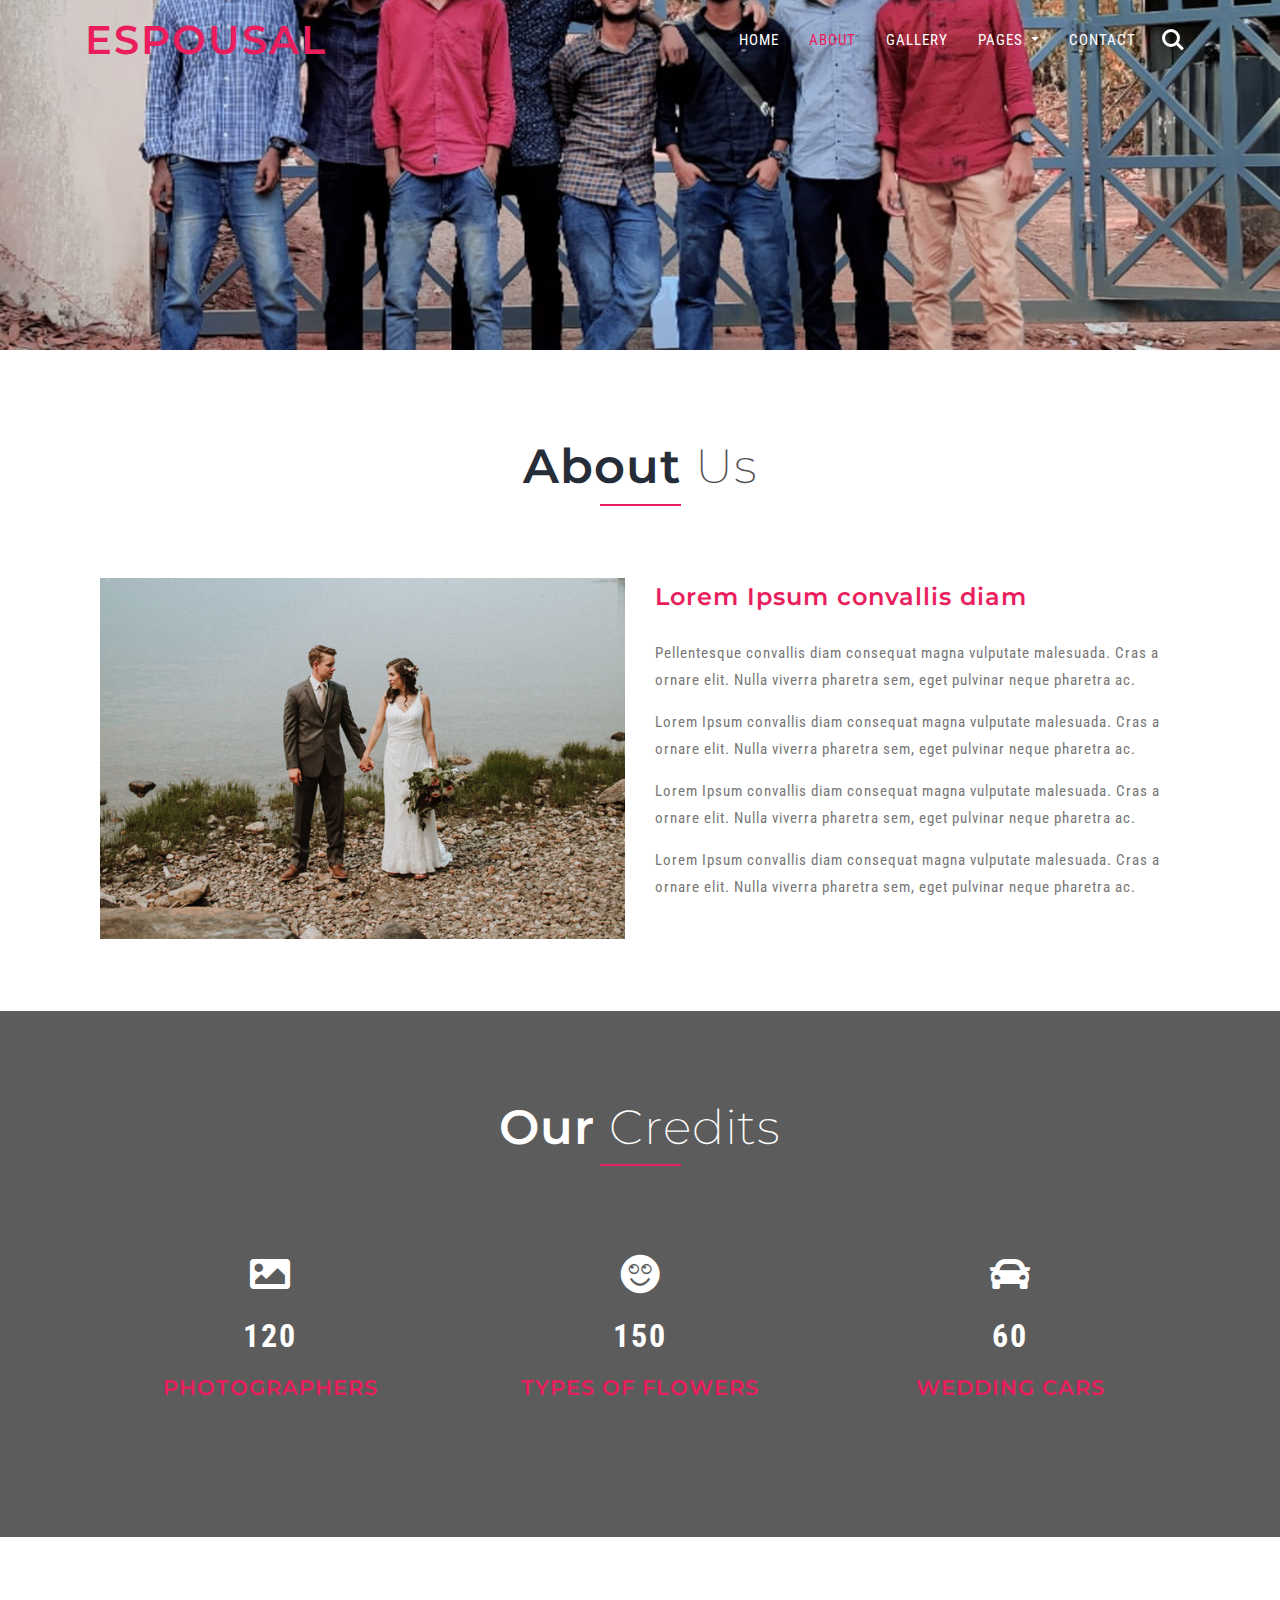
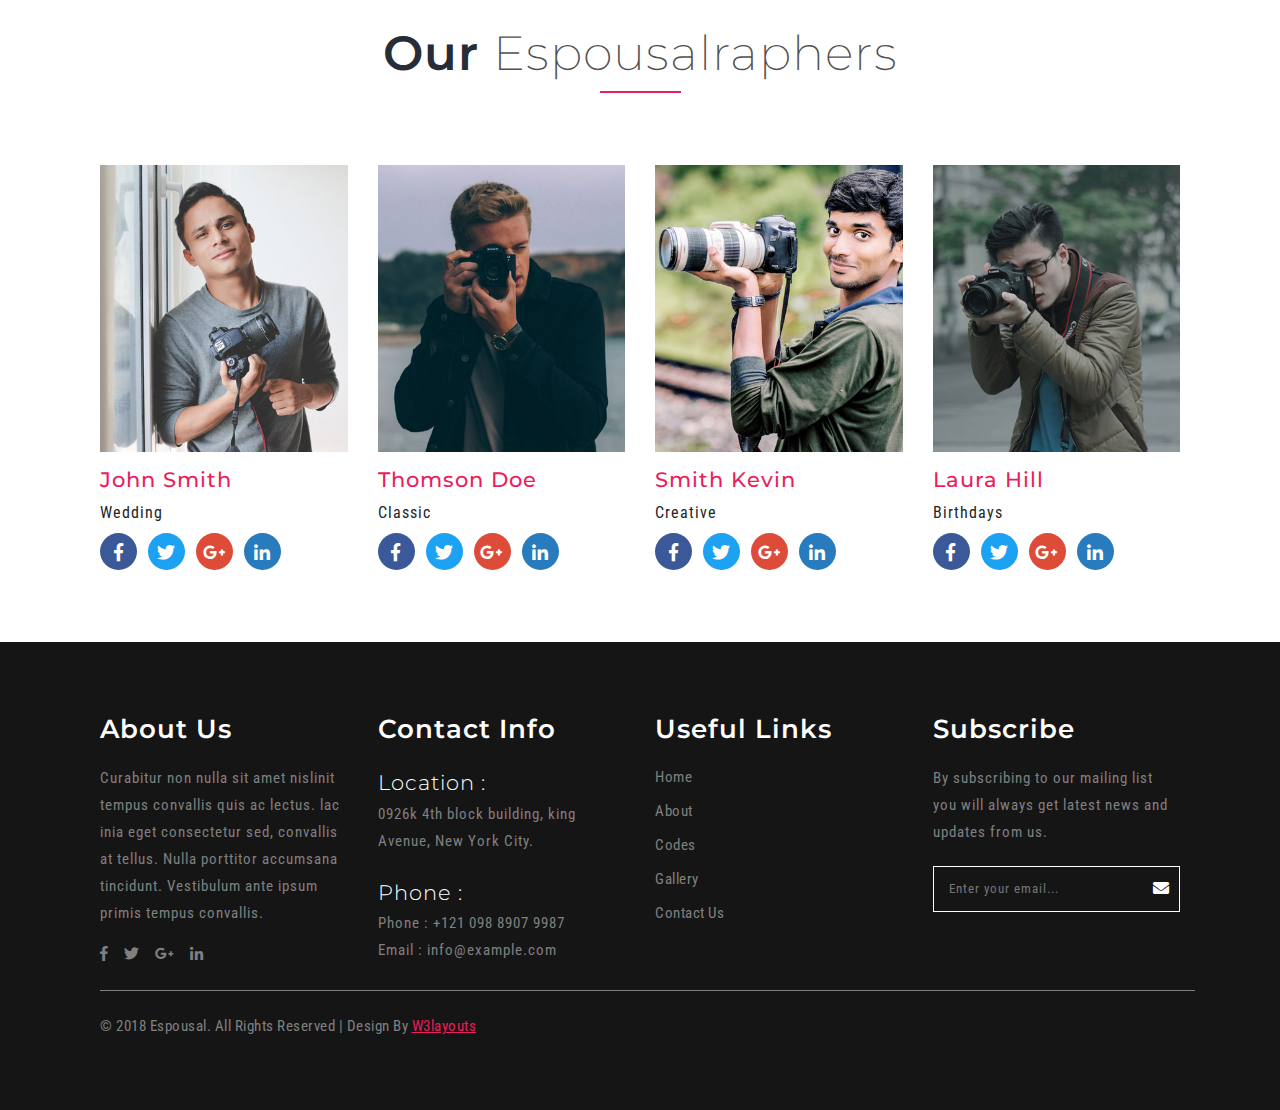
<file: about.html>
<!--A Design by W3layouts
   Author: W3layout
   Author URL: http://w3layouts.com
   License: Creative Commons Attribution 3.0 Unported
   License URL: http://creativecommons.org/licenses/by/3.0/
   -->
<!DOCTYPE html>
<html lang="zxx">
   <head>
      <title>Espousal A Wedding Category Bootstrap Responsive Website Template  | About :: w3layouts</title>
      <!-- Meta Tags -->
	 <meta name="viewport" content="width=device-width, initial-scale=1">
    <meta charset="utf-8">
	<meta name="keywords" content="Espousal Responsive web template, Bootstrap Web Templates, Flat Web Templates, Android Compatible web template, 
Smartphone Compatible web template, free webdesigns for Nokia, Samsung, LG, Sony Ericsson, Motorola web design" />
	<script type="application/x-javascript">
		addEventListener("load", function () {
			setTimeout(hideURLbar, 0);
		}, false);

		function hideURLbar() {
			window.scrollTo(0, 1);
		}
	</script>
	<!-- // Meta Tags -->
      <!--booststrap-->
      <link href="css/bootstrap.min.css" rel="stylesheet" type="text/css" media="all">
      <!--//booststrap end-->
      <!-- font-awesome icons -->
      <link href="css/fontawesome-all.css" rel="stylesheet">
      <!-- //font-awesome icons -->
	 <!--stylesheets-->
		<link href="css/style.css" rel='stylesheet' type='text/css' media="all">
      <!--//stylesheets-->
	<link href="//fonts.googleapis.com/css?family=Montserrat:100,100i,200,200i,300,300i,400,400i,500,500i,600,600i,700,700i,800,800i,900,900i" rel="stylesheet">
<link href="//fonts.googleapis.com/css?family=Roboto+Condensed:300,300i,400,400i,700" rel="stylesheet">
   </head>
   <body>

<!--/banner-->
<!-- banner -->
<header>
	<section class="banner1">
		<div class="agileits_w3layouts_banner_nav">
		
			<div class="header-bar py-sm-2">
				<div class="container py-2">
				<nav class="navbar navbar-expand-lg navbar-light">
               <div class="hedder-up">
               <h1><a class="navbar-brand" href="index.html">Espousal</a></h1>
			   </div>
              <button class="navbar-toggler" type="button" data-toggle="collapse" data-target="#navbarSupportedContent" aria-controls="navbarSupportedContent" aria-expanded="false" aria-label="Toggle navigation">
               <span class="navbar-toggler-icon"></span>
               </button>
               <div class="collapse navbar-collapse justify-content-end" id="navbarSupportedContent">
                   <ul class="navbar-nav">
							 <li class="nav-item">
								<a class="nav-link" href="index.html">Home <span class="sr-only">(current)</span></a>
							 </li>
							 <li class="nav-item active">
								<a href="about.html" class="nav-link">About</a>
							 </li>
							 <li class="nav-item">
								<a href="gallery.html" class="nav-link ">Gallery</a>
							 </li>
							  <li class="nav-item dropdown">
									<a class="nav-link dropdown-toggle" href="#" id="navbarDropdown" role="button" data-toggle="dropdown" aria-haspopup="true"
										aria-expanded="false">
										Pages
									</a>
									<div class="dropdown-menu" aria-labelledby="navbarDropdown">
										<a class="dropdown-item" href="codes.html">Codes</a>
										<div class="dropdown-divider"></div>
										<a class="dropdown-item" href="about.html">About</a>
									</div>
								</li>
							 <li class="nav-item">
								<a href="contact.html" class="nav-link">Contact</a>
							 </li>
						  </ul>
						   <div class="w3_agile_login">
					<div class="cd-main-header">
						<a class="cd-search-trigger" href="#cd-search"> <span></span></a>
						<!-- cd-header-buttons -->
					</div>
					<div id="cd-search" class="cd-search">
						<form action="#" method="post">
							<input name="Search" type="search" placeholder="Search...">
						</form>
					</div>
				</div>

               </div>
            </nav>				
		</div>
   </div>
         <!-- //Navigation -->
	</div>
	</section>
	</header>
	<!-- //banner -->
		<section class="banner_bottom py-5">
		<div class="container py-md-4 mt-md-3"> 
			<div class="wthree_head_section">
				<h2 class="w3l_header">About <span>Us</span></h2>
			</div>
			<div class="inner_sec_info_wthree_agile mt-md-5 pt-4">
				<div class="row help_full">
					<div class="col-lg-6 banner_bottom_grid help">
						<img src="images/g6.jpg" alt=" " class="img-fluid">
					</div>
					<div class="col-lg-6 banner_bottom_left">
						<h4>Lorem Ipsum convallis diam</h4>
						<p>Pellentesque convallis diam consequat magna vulputate malesuada. Cras a ornare elit. Nulla viverra pharetra sem, eget
							pulvinar neque pharetra ac.</p>
						<p>Lorem Ipsum convallis diam consequat magna vulputate malesuada. Cras a ornare elit. Nulla viverra pharetra sem, eget
							pulvinar neque pharetra ac.</p>
						<p>Lorem Ipsum convallis diam consequat magna vulputate malesuada. Cras a ornare elit. Nulla viverra pharetra sem, eget
							pulvinar neque pharetra ac.</p>
							<p>Lorem Ipsum convallis diam consequat magna vulputate malesuada. Cras a ornare elit. Nulla viverra pharetra sem, eget
							pulvinar neque pharetra ac.</p>
					</div>
				</div>
			</div>
		</div>
	</section>
	<!--//ab-->
<!-- stats -->
	<section class="stats">
	<div class="overlay py-5">
		<div class="container py-md-4 mt-md-3">
			<div class="wthree_head_section">
				<h3 class="w3l_header text-white">Our <span class="text-white">Credits</span></h3>
			</div>
			<div class="row inner_w3l_agile_grids-1 mt-md-5 pt-4">
			<div class="col-md-4 w3layouts_stats_left w3_counter_grid">
				<i class="fas fa-image" aria-hidden="true"></i>
				<p>120</p>
				<h3>PHOTOGRAPHERS</h3>
			</div>
			<div class="col-md-4 w3layouts_stats_left w3_counter_grid1">
				<i class="fas fa-smile" aria-hidden="true"></i>
				<p>150</p>
				<h3>TYPES OF FLOWERS</h3>
			</div>
			<div class="col-md-4 w3layouts_stats_left w3_counter_grid3">
				<i class="fas fa-car" aria-hidden="true"></i>
				<p>60</p>
				<h3>WEDDING CARS</h3>
			</div>
	</div>
   </div>
   </div>   
</section>
<!-- //stats -->
		<!-- team -->
	<section class="wthree-row py-5">
		<div class="container py-md-4 mt-md-3"> 
			<div class="wthree_head_section">
				<h3 class="w3l_header">Our <span>Espousalraphers</span></h3>
			</div>
			<div class="row mt-md-5 pt-4">
				<div class="col-lg-3 col-sm-6 team-grids">
					<div class="team-effect">
						<img src="images/te1.jpg" alt="img" class="img-fluid">
					</div>
					<!-- team text -->
					<div class="footerv2-w3ls mt-3">
						<h4 class="mb-2">John Smith</h4>
						<p class="mb-2">Wedding</p>
						<ul class="social-iconsv2 agileinfo">
							<li>
								<a href="#">
									<i class="fab fa-facebook-f"></i>
								</a>
							</li>
							<li>
								<a href="#">
									<i class="fab fa-twitter"></i>
								</a>
							</li>
							<li>
								<a href="#">
									<i class="fab fa-google-plus-g"></i>
								</a>
							</li>
							<li>
								<a href="#">
									<i class="fab fa-linkedin-in"></i>
								</a>
							</li>
						</ul>
					</div>
					<!-- //team text -->
				</div>
				<div class="col-lg-3 col-sm-6 team-grids mt-sm-0 mt-5">
					<div class="team-effect">
						<img src="images/te3.jpg" alt="img" class="img-fluid">
					</div>
					<!-- team text -->
					<div class="footerv2-w3ls mt-3">
						<h4 class="mb-2">Thomson Doe</h4>
						<p class="mb-2">Classic</p>
						<ul class="social-iconsv2 agileinfo">
							<li>
								<a href="#">
									<i class="fab fa-facebook-f"></i>
								</a>
							</li>
							<li>
								<a href="#">
									<i class="fab fa-twitter"></i>
								</a>
							</li>
							<li>
								<a href="#">
									<i class="fab fa-google-plus-g"></i>
								</a>
							</li>
							<li>
								<a href="#">
									<i class="fab fa-linkedin-in"></i>
								</a>
							</li>
						</ul>
					</div>
					<!-- //team text -->
				</div>
				<div class="col-lg-3 col-sm-6 team-grids mt-lg-0 mt-5">
					<div class="team-effect">
						<img src="images/te2.jpg" alt="img" class="img-fluid">
					</div>
					<!-- team text -->
					<div class="footerv2-w3ls mt-3">
						<h4 class="mb-2">Smith Kevin</h4>
						<p class="mb-2">Creative</p>
						<ul class="social-iconsv2 agileinfo">
							<li>
								<a href="#">
									<i class="fab fa-facebook-f"></i>
								</a>
							</li>
							<li>
								<a href="#">
									<i class="fab fa-twitter"></i>
								</a>
							</li>
							<li>
								<a href="#">
									<i class="fab fa-google-plus-g"></i>
								</a>
							</li>
							<li>
								<a href="#">
									<i class="fab fa-linkedin-in"></i>
								</a>
							</li>
						</ul>
					</div>
					<!-- //team text -->
				</div>
				<div class="col-lg-3 col-sm-6 team-grids mt-lg-0 mt-5">
					<div class="team-effect">
						<img src="images/te4.jpg" alt="img" class="img-fluid">
					</div>
					<!-- team text -->
					<div class="footerv2-w3ls mt-3">
						<h4 class="mb-2">Laura Hill</h4>
						<p class="mb-2">Birthdays</p>
						<ul class="social-iconsv2 agileinfo">
							<li>
								<a href="#">
									<i class="fab fa-facebook-f"></i>
								</a>
							</li>
							<li>
								<a href="#">
									<i class="fab fa-twitter"></i>
								</a>
							</li>
							<li>
								<a href="#">
									<i class="fab fa-google-plus-g"></i>
								</a>
							</li>
							<li>
								<a href="#">
									<i class="fab fa-linkedin-in"></i>
								</a>
							</li>
						</ul>
					</div>
					<!-- //team text -->
				</div>
			</div>
		</div>
	</section>
	<!-- //team -->

<!--footer -->
<footer>
<section class="footer footer_w3layouts_section_1its py-5">
	<div class="container py-md-4">
		<div class="row footer-top">
			<div class="col-lg-3 col-md-6 col-sm-6 footer-grid_section_1its_w3">
				<div class="footer-title">
					<h3>About Us</h3>
				</div>
				<div class="footer-text">
					<p>Curabitur non nulla sit amet nislinit tempus convallis quis ac lectus. lac inia eget consectetur sed, convallis at tellus.
						Nulla porttitor accumsana tincidunt. Vestibulum ante ipsum primis tempus convallis.</p>
					<ul class="social_section_1info">
						<li><a href="#"><i class="fab fa-facebook-f"></i></a></li>
						<li><a href="#"><i class="fab fa-twitter"></i></a></li>
						<li><a href="#"><i class="fab fa-google-plus-g"></i></i></a></li>
						<li><a href="#"><i class="fab fa-linkedin-in"></i></i></a></li>
					</ul>
				</div>
			</div>
			<div class="col-lg-3 col-md-6 col-sm-6 footer-grid_section_1its_w3">
				<div class="footer-title">
					<h3>Contact Info</h3>
				</div>
				<div class="contact-info">
					<h4>Location :</h4>
					<p>0926k 4th block building, king Avenue, New York City.</p>
					<div class="phone">
						<h4>Phone :</h4>
						<p>Phone : +121 098 8907 9987</p>
						<p>Email : <a href="mailto:info@example.com">info@example.com</a></p>
					</div>
				</div>
			</div>
			<div class="col-lg-3 col-md-6 col-sm-6 footer-grid_section_1its_w3">
				<div class="footer-title">
					<h3>Useful Links</h3>
				</div>
				<ul class="links">
					<li><a href="index.html">Home</a></li>
					<li><a href="about.html">About</a></li>
					<li><a href="codes.html">Codes</a></li>
					<li><a href="gallery.html">Gallery</a></li>
					<li><a href="contact.html">Contact Us</a></li>
				</ul>
			</div>
			<div class="col-lg-3 col-md-6 col-sm-6 footer-grid_section_1its_w3">
				<div class="footer-title">
					<h3>Subscribe</h3>
				</div>
				<div class="footer-text">
					<p>By subscribing to our mailing list you will always get latest news and updates from us.</p>
					<form action="#" method="post">
						<input type="email" name="Email" placeholder="Enter your email..." required="">
						<button class="btn1"><i class="fa fa-envelope" aria-hidden="true"></i></button>
						<div class="clearfix"> </div>
					</form>
				</div>
			</div>
		</div>
		<div class="copyright pt-4 mt-4">
			<p>© 2018 Espousal. All Rights Reserved | Design by <a href="http://w3layouts.com/">W3layouts</a> </p>
		</div>
	</div>
</section>
</footer>
<!-- //footer -->

     <!--js working-->
      <script src="js/jquery.min.js"></script>
      <!--//js working-->
	<!-- smooth scrolling -->
	<script type="text/javascript" src="js/move-top.js"></script>
	<script type="text/javascript" src="js/easing.js"></script>
	<!-- here stars scrolling icon -->
	<script type="text/javascript">
		$(document).ready(function() {
			/*
				var defaults = {
				containerID: 'toTop', // fading element id
				containerHoverID: 'toTopHover', // fading element hover id
				scrollSpeed: 1200,
				easingType: 'linear' 
				};
			*/
								
			$().UItoTop({ easingType: 'easeOutQuart' });
								
			});
	</script>
	<!-- //here ends scrolling icon -->
<!-- //smooth scrolling -->
<!-- scrolling script -->
<script type="text/javascript">
	jQuery(document).ready(function($) {
		$(".scroll").click(function(event){		
			event.preventDefault();
			$('html,body').animate({scrollTop:$(this.hash).offset().top},1000);
		});
	});
</script> 
<!-- //scrolling script -->
 <script src="js/main.js"></script>
<!--bootstrap working-->
    <script src="js/bootstrap.min.js"></script>
 <!-- //bootstrap working-->
   </body>
</html>
</file>
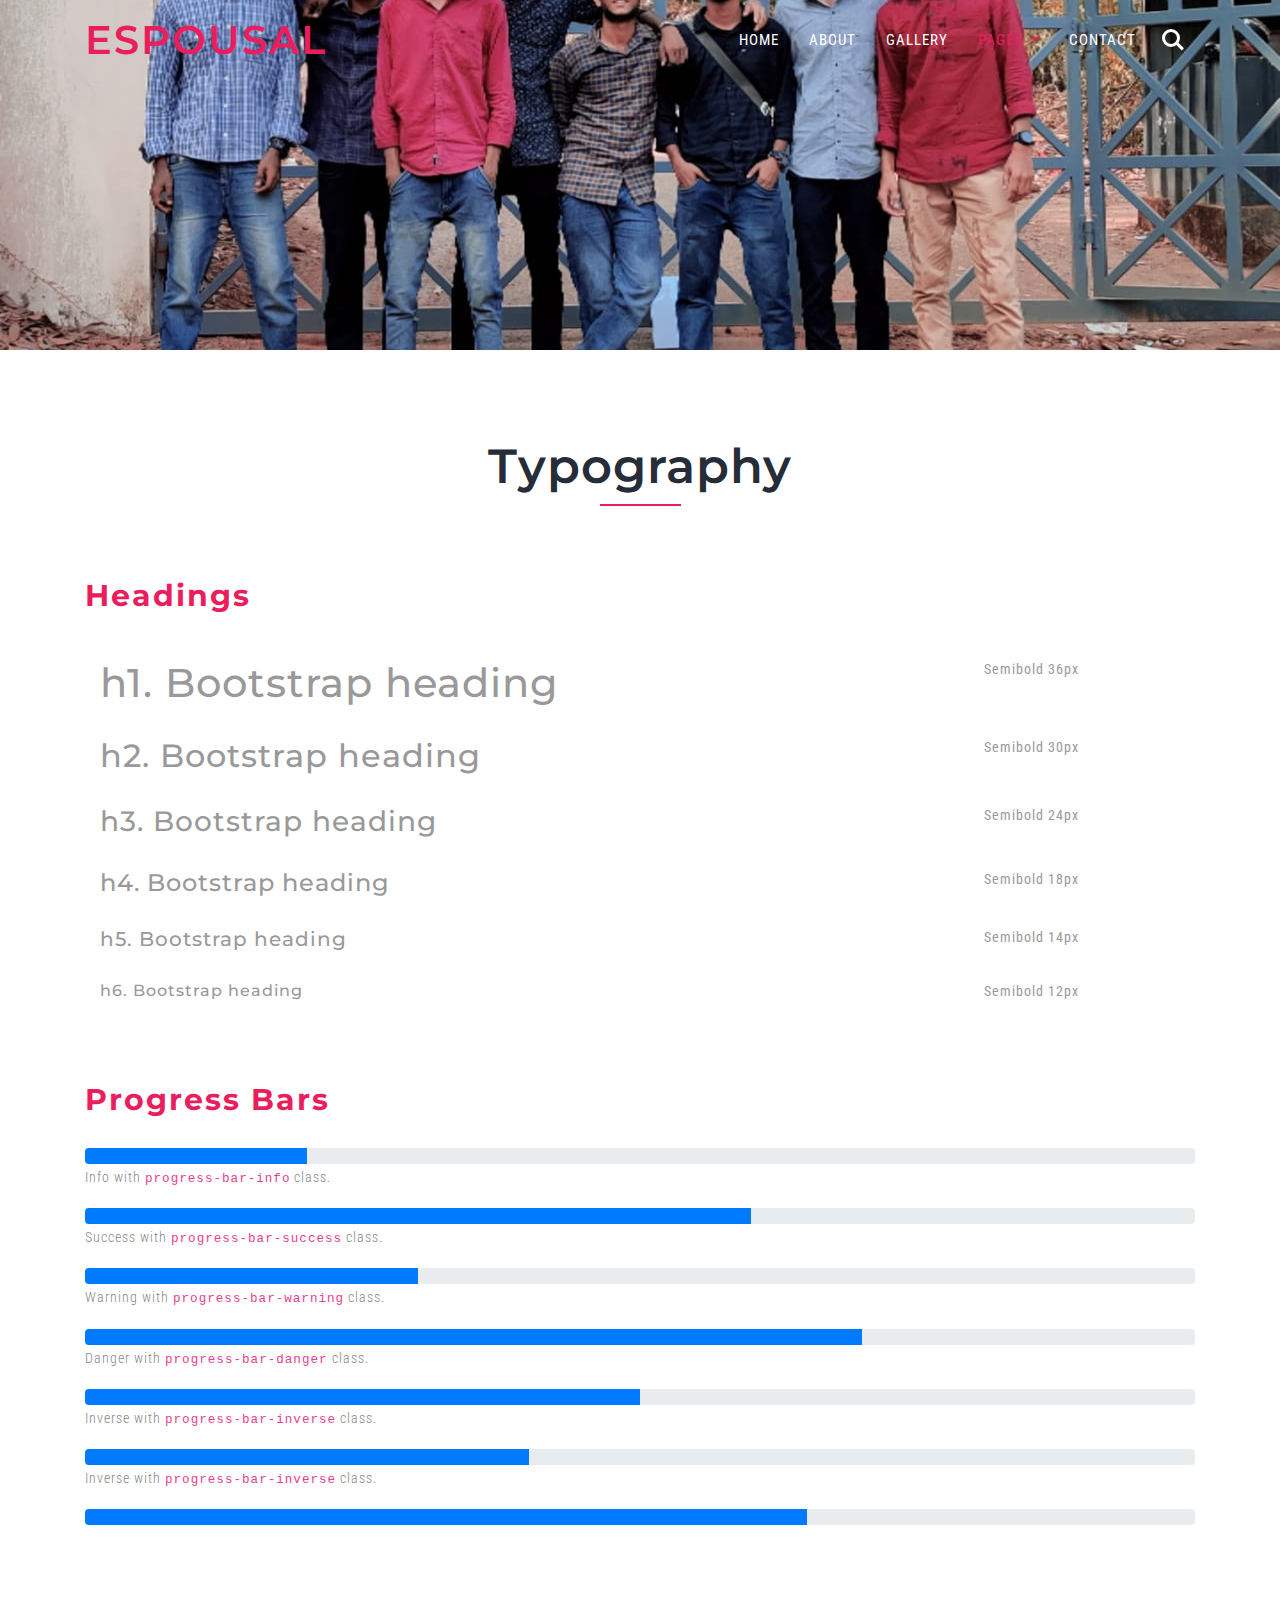
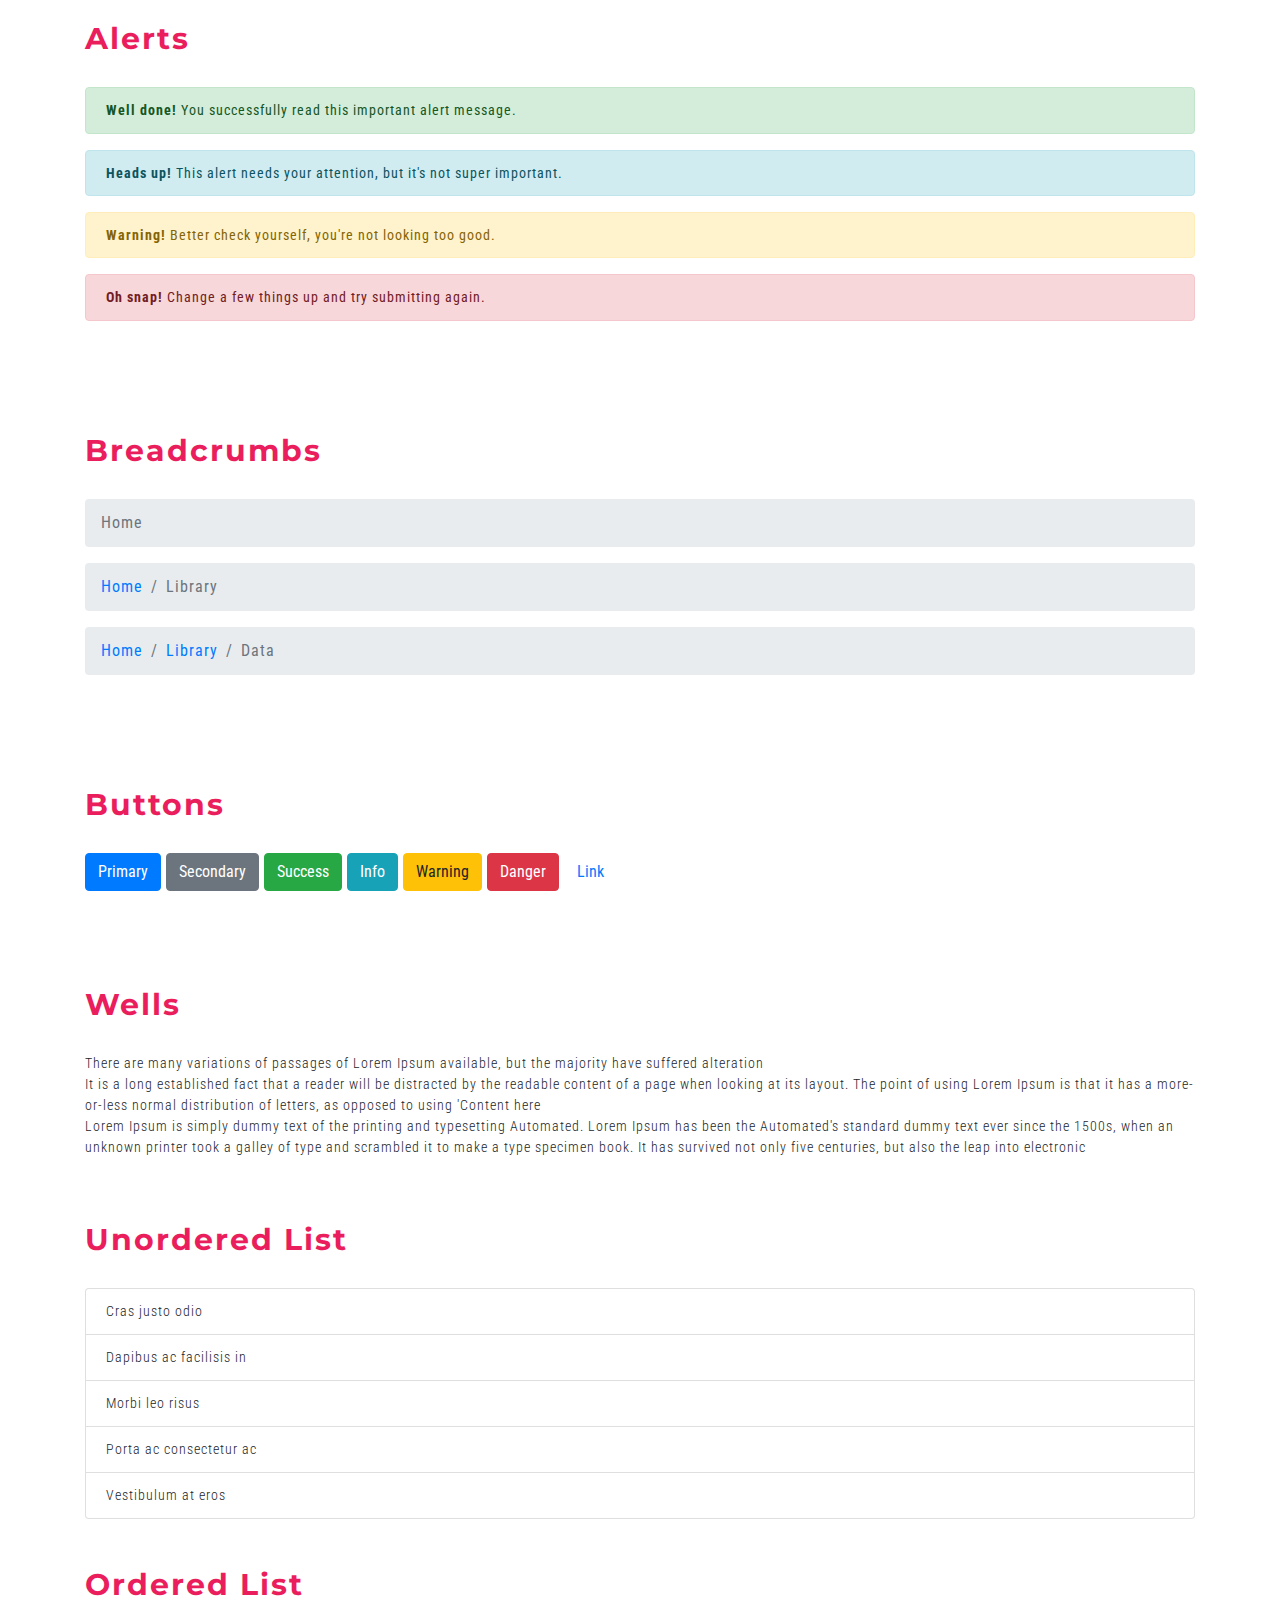
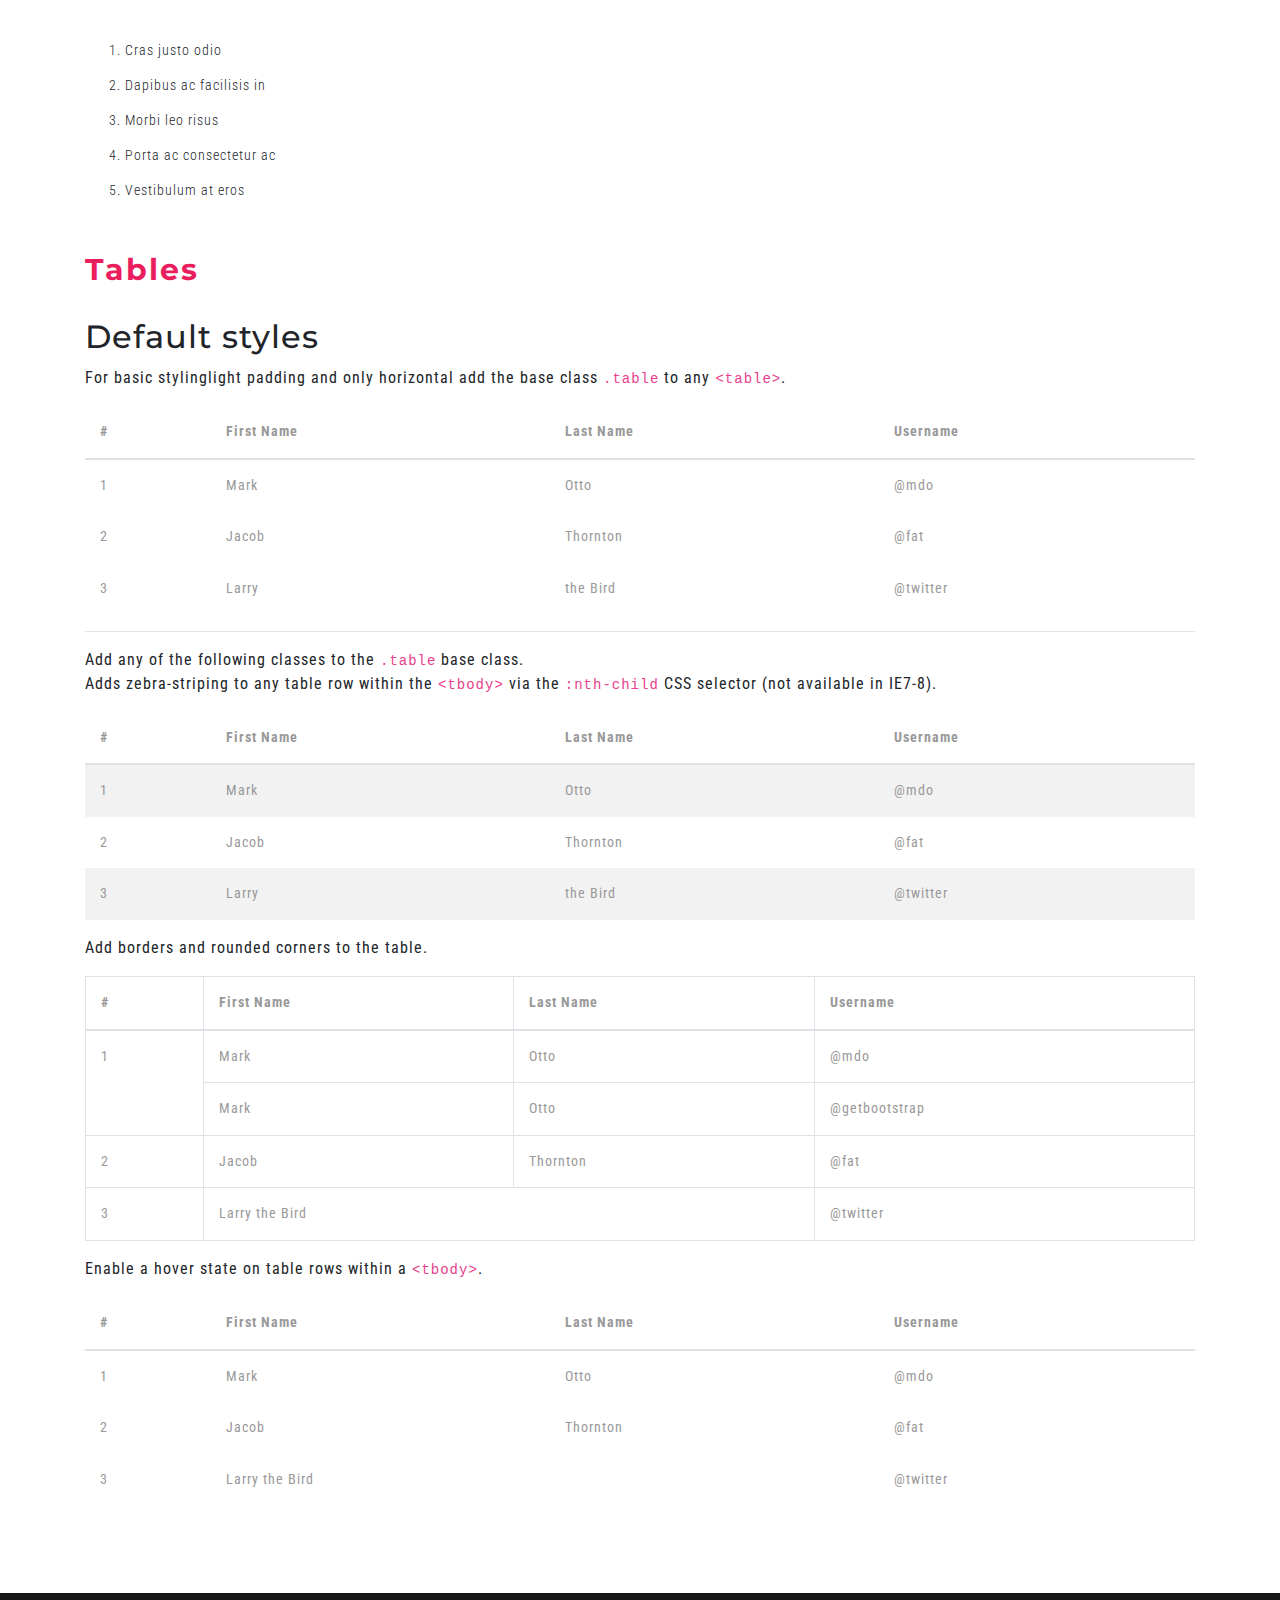
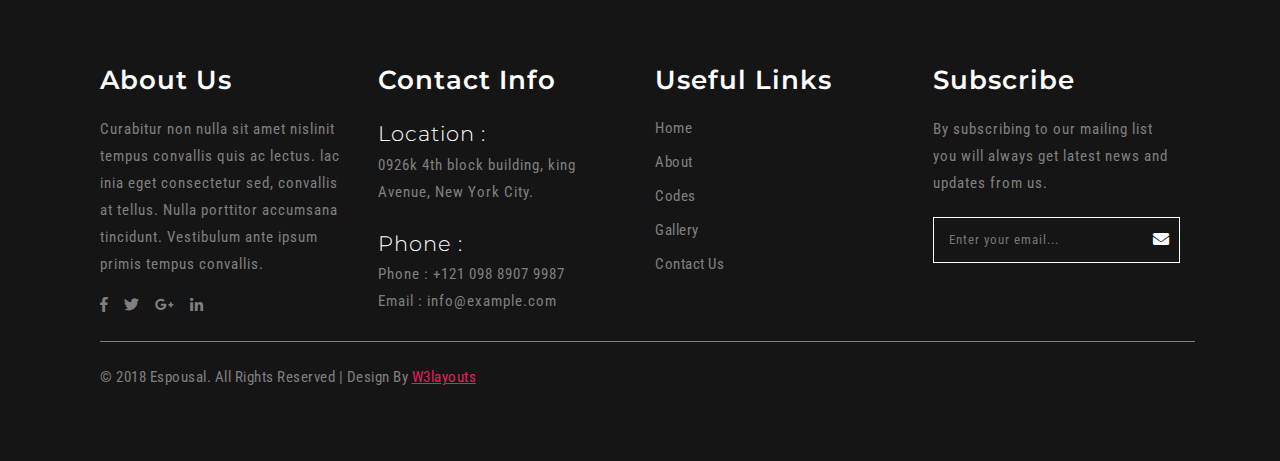
<file: codes.html>
<!--A Design by W3layouts
   Author: W3layout
   Author URL: http://w3layouts.com
   License: Creative Commons Attribution 3.0 Unported
   License URL: http://creativecommons.org/licenses/by/3.0/
   -->
<!DOCTYPE html>
<html lang="zxx">
   <head>
      <title>Espousal A Wedding Category Bootstrap Responsive Website Template  | Codes :: w3layouts</title>
      <!-- Meta Tags -->
	 <meta name="viewport" content="width=device-width, initial-scale=1">
    <meta charset="utf-8">
	<meta name="keywords" content="Espousal Responsive web template, Bootstrap Web Templates, Flat Web Templates, Android Compatible web template, 
Smartphone Compatible web template, free webdesigns for Nokia, Samsung, LG, Sony Ericsson, Motorola web design" />
	<script type="application/x-javascript">
		addEventListener("load", function () {
			setTimeout(hideURLbar, 0);
		}, false);

		function hideURLbar() {
			window.scrollTo(0, 1);
		}
	</script>
	<!-- // Meta Tags -->
      <!--booststrap-->
      <link href="css/bootstrap.min.css" rel="stylesheet" type="text/css" media="all">
      <!--//booststrap end-->
      <!-- font-awesome icons -->
      <link href="css/fontawesome-all.css" rel="stylesheet">
      <!-- //font-awesome icons -->
	 <!--stylesheets-->
		<link href="css/style.css" rel='stylesheet' type='text/css' media="all">
      <!--//stylesheets-->
	<link href="//fonts.googleapis.com/css?family=Montserrat:100,100i,200,200i,300,300i,400,400i,500,500i,600,600i,700,700i,800,800i,900,900i" rel="stylesheet">
<link href="//fonts.googleapis.com/css?family=Roboto+Condensed:300,300i,400,400i,700" rel="stylesheet">
   </head>
   <body>

<!--/banner-->
<!-- banner -->
<header>
	<section class="banner1">
		<div class="agileits_w3layouts_banner_nav">
		
			<div class="header-bar py-sm-2">
				<div class="container py-2">
				<nav class="navbar navbar-expand-lg navbar-light">
               <div class="hedder-up">
               <h1><a class="navbar-brand" href="index.html">Espousal</a></h1>
			   </div>
              <button class="navbar-toggler" type="button" data-toggle="collapse" data-target="#navbarSupportedContent" aria-controls="navbarSupportedContent" aria-expanded="false" aria-label="Toggle navigation">
               <span class="navbar-toggler-icon"></span>
               </button>
               <div class="collapse navbar-collapse justify-content-end" id="navbarSupportedContent">
                   <ul class="navbar-nav">
							 <li class="nav-item">
								<a class="nav-link" href="index.html">Home <span class="sr-only">(current)</span></a>
							 </li>
							 <li class="nav-item">
								<a href="about.html" class="nav-link">About</a>
							 </li>
							 <li class="nav-item">
								<a href="gallery.html" class="nav-link ">Gallery</a>
							 </li>
							  <li class="nav-item active dropdown">
									<a class="nav-link dropdown-toggle" href="#" id="navbarDropdown" role="button" data-toggle="dropdown" aria-haspopup="true"
										aria-expanded="false">
										Pages
									</a>
									<div class="dropdown-menu" aria-labelledby="navbarDropdown">
										<a class="dropdown-item" href="codes.html">Codes</a>
										<div class="dropdown-divider"></div>
										<a class="dropdown-item" href="about.html">About</a>
									</div>
								</li>
							 <li class="nav-item">
								<a href="contact.html" class="nav-link">Contact</a>
							 </li>
						  </ul>
						   <div class="w3_agile_login">
					<div class="cd-main-header">
						<a class="cd-search-trigger" href="#cd-search"> <span></span></a>
						<!-- cd-header-buttons -->
					</div>
					<div id="cd-search" class="cd-search">
						<form action="#" method="post">
							<input name="Search" type="search" placeholder="Search...">
						</form>
					</div>
				</div>

               </div>
            </nav>				
		</div>
   </div>
         <!-- //Navigation -->
	</div>
	</section>
	</header>
	<!-- //banner -->
	<!-- typography -->
	<section class="typo py-5">
		<div class="container py-md-4 mt-md-3">
				<div class="wthree_head_section">
				<h3 class="w3l_header">Typography </h3>
			</div>
			<div class="grid_3 grid_4 w3layouts mt-md-5 pt-4">
				<h3 class="hdg">Headings</h3>
				<div class="bs-example">
					<table class="table">
						<tbody>
							<tr>
								<td><h1 id="h1.-bootstrap-heading">h1. Bootstrap heading<a class="anchorjs-link" href="#h1.-bootstrap-heading"><span class="anchorjs-icon"></span></a></h1></td>
								<td class="type-info">Semibold 36px</td>
							</tr>
							<tr>
								<td><h2 id="h2.-bootstrap-heading">h2. Bootstrap heading<a class="anchorjs-link" href="#h2.-bootstrap-heading"><span class="anchorjs-icon"></span></a></h2></td>
								<td class="type-info">Semibold 30px</td>
							</tr>
							<tr>
								<td><h3 id="h3.-bootstrap-heading">h3. Bootstrap heading<a class="anchorjs-link" href="#h3.-bootstrap-heading"><span class="anchorjs-icon"></span></a></h3></td>
								<td class="type-info">Semibold 24px</td>
							</tr>
							<tr>
								<td><h4 id="h4.-bootstrap-heading">h4. Bootstrap heading<a class="anchorjs-link" href="#h4.-bootstrap-heading"><span class="anchorjs-icon"></span></a></h4></td>
								<td class="type-info">Semibold 18px</td>
							</tr>
							<tr>
								<td><h5 id="h5.-bootstrap-heading">h5. Bootstrap heading<a class="anchorjs-link" href="#h5.-bootstrap-heading"><span class="anchorjs-icon"></span></a></h5></td>
								<td class="type-info">Semibold 14px</td>
							</tr>
							<tr>
								<td><h6>h6. Bootstrap heading</h6></td>
								<td class="type-info">Semibold 12px</td>
							</tr>
						</tbody>
					</table>
				</div>
			</div>
		
			<div class="grid_3 grid_5 w3l">
				<h3>Progress Bars</h3>
				<div class="tab-content">
					<div class="tab-pane active" id="domprogress">
						<div class="progress">    
							<div class="progress-bar progress-bar-primary" style="width: 20%"></div>
						</div>
						<p>Info with <code>progress-bar-info</code> class.</p>
						<div class="progress">    
							<div class="progress-bar progress-bar-info" style="width: 60%"></div>
						</div>
						<p>Success with <code>progress-bar-success</code> class.</p>
						<div class="progress">
							<div class="progress-bar progress-bar-success" style="width: 30%"></div>
						</div>
						<p>Warning with <code>progress-bar-warning</code> class.</p>
						<div class="progress">
							<div class="progress-bar progress-bar-warning" style="width: 70%"></div>
						</div>
						<p>Danger with <code>progress-bar-danger</code> class.</p>
						<div class="progress">
							<div class="progress-bar progress-bar-danger" style="width: 50%"></div>
						</div>
						<p>Inverse with <code>progress-bar-inverse</code> class.</p>
						<div class="progress">
							<div class="progress-bar progress-bar-inverse" style="width: 40%"></div>
						</div>
						<p>Inverse with <code>progress-bar-inverse</code> class.</p>
						<div class="progress">
							<div class="progress-bar progress-bar-success" style="width: 35%"><span class="sr-only">35% Complete (success)</span></div>
							<div class="progress-bar progress-bar-warning" style="width: 20%"><span class="sr-only">20% Complete (warning)</span></div>
							<div class="progress-bar progress-bar-danger" style="width: 10%"><span class="sr-only">10% Complete (danger)</span></div>
						</div>
					</div>
				</div>
			</div>
			<div class="grid_3 grid_5 w3ls">
				<h3>Alerts</h3>
				<div class="alert alert-success" role="alert">
				  <strong>Well done!</strong> You successfully read this important alert message.
				</div>
				<div class="alert alert-info" role="alert">
				  <strong>Heads up!</strong> This alert needs your attention, but it's not super important.
				</div>
				<div class="alert alert-warning" role="alert">
				  <strong>Warning!</strong> Better check yourself, you're not looking too good.
				</div>
				<div class="alert alert-danger" role="alert">
				  <strong>Oh snap!</strong> Change a few things up and try submitting again.
				</div>
			</div>
			<div class="grid_3 grid_5 agileinfo">
				<h3>Breadcrumbs</h3>
				<ol class="breadcrumb">
					  <li class="breadcrumb-item active">Home</li>
					</ol>
					<ol class="breadcrumb">
					  <li class="breadcrumb-item"><a href="#">Home</a></li>
					  <li class="breadcrumb-item active">Library</li>
					</ol>
					<ol class="breadcrumb">
					  <li class="breadcrumb-item"><a href="#">Home</a></li>
					  <li class="breadcrumb-item"><a href="#">Library</a></li>
					  <li class="breadcrumb-item active">Data</li>
					</ol>
			</div>
			<div class="grid_3 grid_5 wthree">
				<h3>Buttons</h3>
				<!-- Provides extra visual weight and identifies the primary action in a set of buttons -->
				<button type="button" class="btn btn-primary">Primary</button>

				<!-- Secondary, outline button -->
				<button type="button" class="btn btn-secondary">Secondary</button>

				<!-- Indicates a successful or positive action -->
				<button type="button" class="btn btn-success">Success</button>

				<!-- Contextual button for informational alert messages -->
				<button type="button" class="btn btn-info">Info</button>

				<!-- Indicates caution should be taken with this action -->
				<button type="button" class="btn btn-warning">Warning</button>

				<!-- Indicates a dangerous or potentially negative action -->
				<button type="button" class="btn btn-danger">Danger</button>

				<!-- Deemphasize a button by making it look like a link while maintaining button behavior -->
				<button type="button" class="btn btn-link">Link</button>
			   
			</div>			
			<div class="grid_3 grid_5 agile">
				<h3>Wells</h3>
				<div class="well">
					There are many variations of passages of Lorem Ipsum available, but the majority have suffered alteration
				</div>
				<div class="well">
					It is a long established fact that a reader will be distracted by the readable content of a page when looking at its layout. The point of using Lorem Ipsum is that it has a more-or-less normal distribution of letters, as opposed to using 'Content here
				</div>
				<div class="well">
						Lorem Ipsum is simply dummy text of the printing and typesetting Automated. Lorem Ipsum has been the Automated's standard dummy text ever since the 1500s, when an unknown printer took a galley of type and scrambled it to make a type specimen book. It has survived not only five centuries, but also the leap into electronic
				</div>
			</div>
			<h3 class="bars">Unordered List</h3>
			<ul class="list-group w3-agile">
			  <li class="list-group-item">Cras justo odio</li>
			  <li class="list-group-item">Dapibus ac facilisis in</li>
			  <li class="list-group-item">Morbi leo risus</li>
			  <li class="list-group-item">Porta ac consectetur ac</li>
			  <li class="list-group-item">Vestibulum at eros</li>
			</ul>
			<h3 class="bars">Ordered List</h3>
			<ol>
				<li class="list-group-item1">Cras justo odio</li>
				<li class="list-group-item1">Dapibus ac facilisis in</li>
				<li class="list-group-item1">Morbi leo risus</li>
				<li class="list-group-item1">Porta ac consectetur ac</li>
				<li class="list-group-item1">Vestibulum at eros</li>
			</ol>
		
			<div class="page-header">
				<h3 class="bars">Tables</h3>
			</div>
			<h2 class="typoh2">Default styles</h2>
			<p>For basic stylinglight padding and only horizontal add the base class <code>.table</code> to any <code>&lt;table&gt;</code>.</p>
			<div class="bs-docs-example">
				<table class="table">
					<thead>
						<tr>
							<th>#</th>
							<th>First Name</th>
							<th>Last Name</th>
							<th>Username</th>
						</tr>
					</thead>
					<tbody>
						<tr>
							<td>1</td>
							<td>Mark</td>
							<td>Otto</td>
							<td>@mdo</td>
						</tr>
						<tr>
							<td>2</td>
							<td>Jacob</td>
							<td>Thornton</td>
							<td>@fat</td>
						</tr>
						<tr>
							<td>3</td>
							<td>Larry</td>
							<td>the Bird</td>
							<td>@twitter</td>
						</tr>
					</tbody>
				</table>
			</div>
			<hr class="bs-docs-separator">
			<p>Add any of the following classes to the <code>.table</code> base class.</p>
			<p>Adds zebra-striping to any table row within the <code>&lt;tbody&gt;</code> via the <code>:nth-child</code> CSS selector (not available in IE7-8).</p>
			<div class="bs-docs-example">
				<table class="table table-striped">
					<thead>
						<tr>
							<th>#</th>
							<th>First Name</th>
							<th>Last Name</th>
							<th>Username</th>
						</tr>
					</thead>
					<tbody>
						<tr>
							<td>1</td>
							<td>Mark</td>
							<td>Otto</td>
							<td>@mdo</td>
						</tr>
						<tr>
							<td>2</td>
							<td>Jacob</td>
							<td>Thornton</td>
							<td>@fat</td>
						</tr>
						<tr>
							<td>3</td>
							<td>Larry</td>
							<td>the Bird</td>
							<td>@twitter</td>
						</tr>
					</tbody>
				</table>
			</div>
			<p>Add borders and rounded corners to the table.</p>
			<div class="bs-docs-example">
				<table class="table table-bordered">
					<thead>
						<tr>
							<th>#</th>
							<th>First Name</th>
							<th>Last Name</th>
							<th>Username</th>
						</tr>
					</thead>
					<tbody>
						<tr>
							<td rowspan="2">1</td>
							<td>Mark</td>
							<td>Otto</td>
							<td>@mdo</td>
						</tr>
						<tr>
							<td>Mark</td>
							<td>Otto</td>
							<td>@getbootstrap</td>
						</tr>
						<tr>
							<td>2</td>
							<td>Jacob</td>
							<td>Thornton</td>
							<td>@fat</td>
						</tr>
						<tr>
							<td>3</td>
							<td colspan="2">Larry the Bird</td>
							<td>@twitter</td>
						</tr>
					</tbody>
				</table>
			</div>
			<p>Enable a hover state on table rows within a <code>&lt;tbody&gt;</code>.</p>
			<div class="bs-docs-example">
				<table class="table table-hover">
					<thead>
						<tr>
						  <th>#</th>
						  <th>First Name</th>
						  <th>Last Name</th>
						  <th>Username</th>
						</tr>
					</thead>
					<tbody>
						<tr>
						  <td>1</td>
						  <td>Mark</td>
						  <td>Otto</td>
						  <td>@mdo</td>
						</tr>
						<tr>
						  <td>2</td>
						  <td>Jacob</td>
						  <td>Thornton</td>
						  <td>@fat</td>
						</tr>
						<tr>
						  <td>3</td>
						  <td colspan="2">Larry the Bird</td>
						  <td>@twitter</td>
						</tr>
					</tbody>
				</table>
			</div>
		</div>
	</section>
	<!-- //typography -->

<!--footer -->
<footer>
<section class="footer footer_w3layouts_section_1its py-5">
	<div class="container py-md-4">
		<div class="row footer-top">
			<div class="col-lg-3 col-md-6 col-sm-6 footer-grid_section_1its_w3">
				<div class="footer-title">
					<h3>About Us</h3>
				</div>
				<div class="footer-text">
					<p>Curabitur non nulla sit amet nislinit tempus convallis quis ac lectus. lac inia eget consectetur sed, convallis at tellus.
						Nulla porttitor accumsana tincidunt. Vestibulum ante ipsum primis tempus convallis.</p>
					<ul class="social_section_1info">
						<li><a href="#"><i class="fab fa-facebook-f"></i></a></li>
						<li><a href="#"><i class="fab fa-twitter"></i></a></li>
						<li><a href="#"><i class="fab fa-google-plus-g"></i></i></a></li>
						<li><a href="#"><i class="fab fa-linkedin-in"></i></i></a></li>
					</ul>
				</div>
			</div>
			<div class="col-lg-3 col-md-6 col-sm-6 footer-grid_section_1its_w3">
				<div class="footer-title">
					<h3>Contact Info</h3>
				</div>
				<div class="contact-info">
					<h4>Location :</h4>
					<p>0926k 4th block building, king Avenue, New York City.</p>
					<div class="phone">
						<h4>Phone :</h4>
						<p>Phone : +121 098 8907 9987</p>
						<p>Email : <a href="mailto:info@example.com">info@example.com</a></p>
					</div>
				</div>
			</div>
			<div class="col-lg-3 col-md-6 col-sm-6 footer-grid_section_1its_w3">
				<div class="footer-title">
					<h3>Useful Links</h3>
				</div>
				<ul class="links">
					<li><a href="index.html">Home</a></li>
					<li><a href="about.html">About</a></li>
					<li><a href="codes.html">Codes</a></li>
					<li><a href="gallery.html">Gallery</a></li>
					<li><a href="contact.html">Contact Us</a></li>
				</ul>
			</div>
			<div class="col-lg-3 col-md-6 col-sm-6 footer-grid_section_1its_w3">
				<div class="footer-title">
					<h3>Subscribe</h3>
				</div>
				<div class="footer-text">
					<p>By subscribing to our mailing list you will always get latest news and updates from us.</p>
					<form action="#" method="post">
						<input type="email" name="Email" placeholder="Enter your email..." required="">
						<button class="btn1"><i class="fa fa-envelope" aria-hidden="true"></i></button>
						<div class="clearfix"> </div>
					</form>
				</div>
			</div>
		</div>
		<div class="copyright pt-4 mt-4">
			<p>© 2018 Espousal. All Rights Reserved | Design by <a href="http://w3layouts.com/">W3layouts</a> </p>
		</div>
	</div>
</section>
</footer>
<!-- //footer -->

     <!--js working-->
      <script src="js/jquery.min.js"></script>
      <!--//js working-->
	<!-- smooth scrolling -->
	<script type="text/javascript" src="js/move-top.js"></script>
	<script type="text/javascript" src="js/easing.js"></script>
	<!-- here stars scrolling icon -->
	<script type="text/javascript">
		$(document).ready(function() {
			/*
				var defaults = {
				containerID: 'toTop', // fading element id
				containerHoverID: 'toTopHover', // fading element hover id
				scrollSpeed: 1200,
				easingType: 'linear' 
				};
			*/
								
			$().UItoTop({ easingType: 'easeOutQuart' });
								
			});
	</script>
	<!-- //here ends scrolling icon -->
<!-- //smooth scrolling -->
<!-- scrolling script -->
<script type="text/javascript">
	jQuery(document).ready(function($) {
		$(".scroll").click(function(event){		
			event.preventDefault();
			$('html,body').animate({scrollTop:$(this.hash).offset().top},1000);
		});
	});
</script> 
<!-- //scrolling script -->
 <script src="js/main.js"></script>
<!--bootstrap working-->
    <script src="js/bootstrap.min.js"></script>
 <!-- //bootstrap working-->
   </body>
</html>
</file>
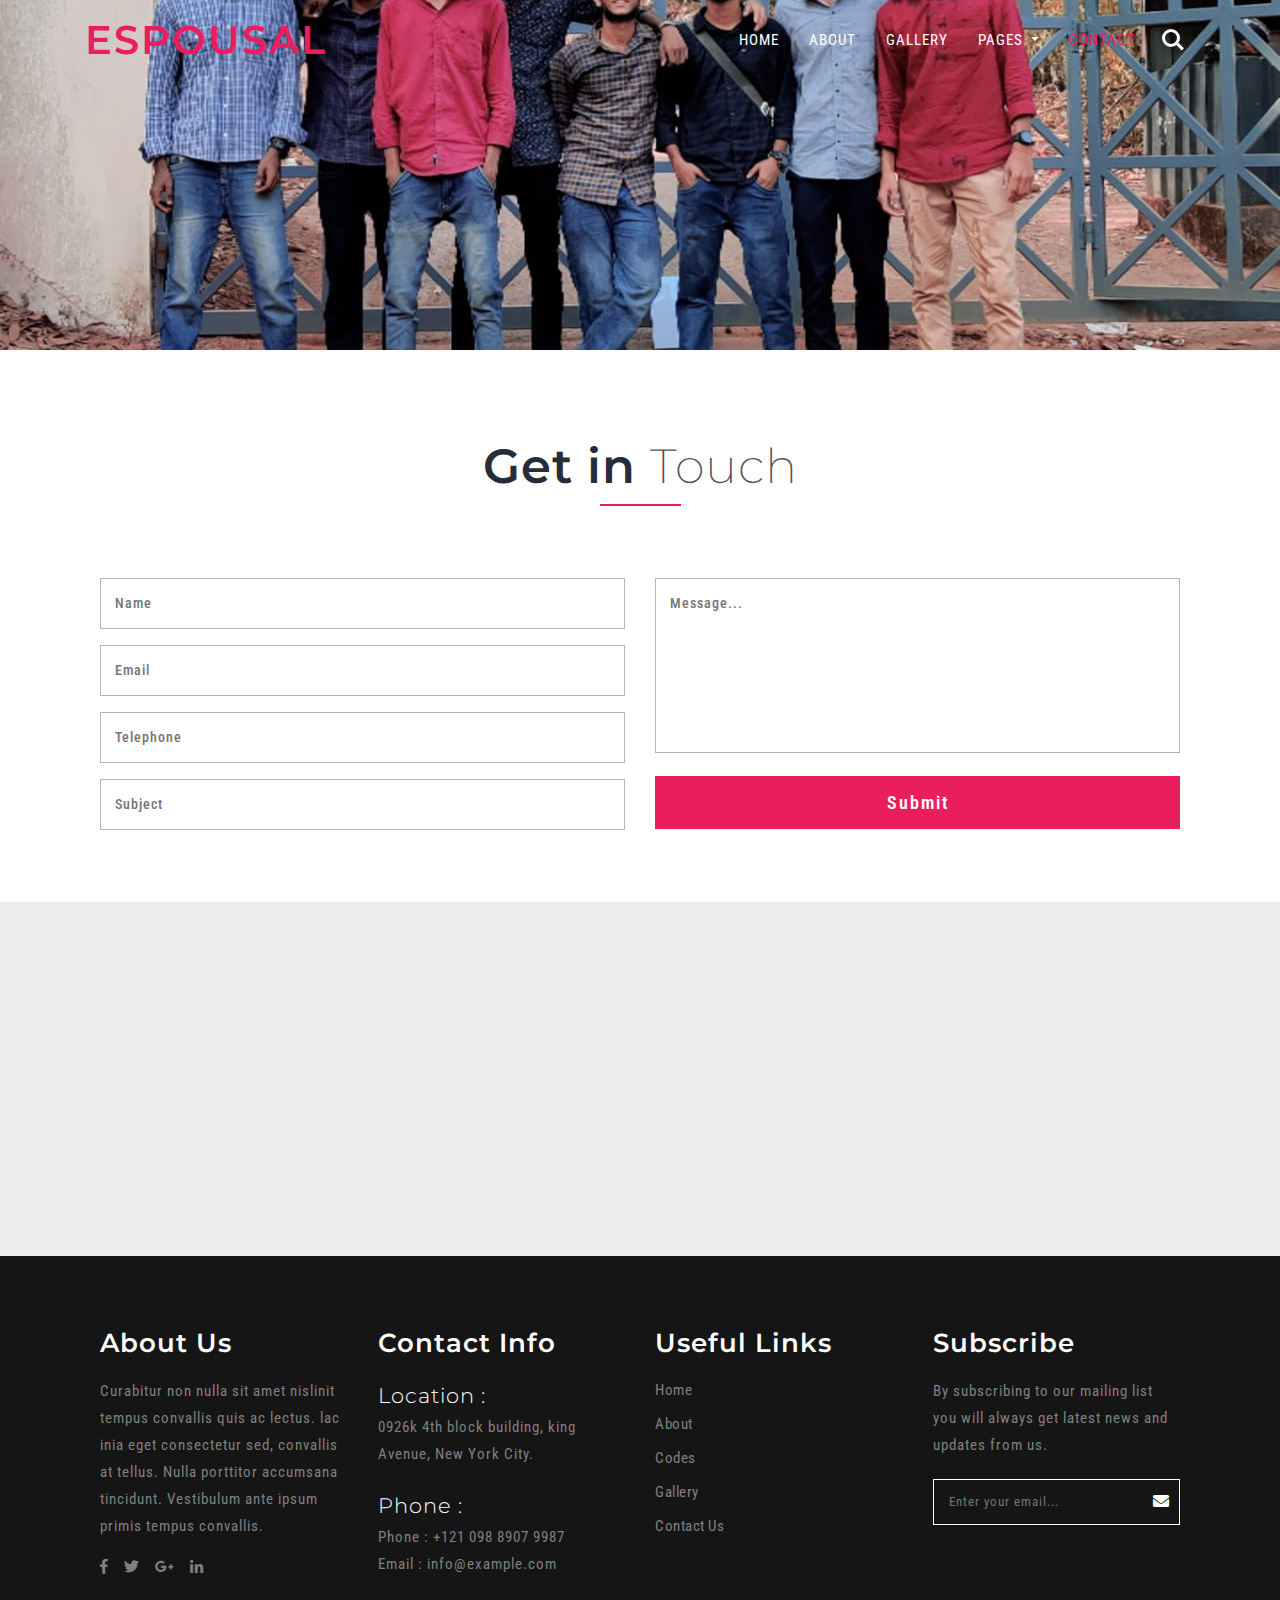
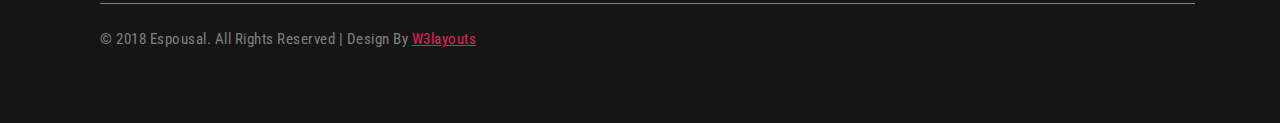
<file: contact.html>
<!--A Design by W3layouts
   Author: W3layout
   Author URL: http://w3layouts.com
   License: Creative Commons Attribution 3.0 Unported
   License URL: http://creativecommons.org/licenses/by/3.0/
   -->
<!DOCTYPE html>
<html lang="zxx">
   <head>
      <title>Espousal A Wedding Category Bootstrap Responsive Website Template  | Contact :: w3layouts</title>
      <!-- Meta Tags -->
	 <meta name="viewport" content="width=device-width, initial-scale=1">
    <meta charset="utf-8">
	<meta name="keywords" content="Espousal Responsive web template, Bootstrap Web Templates, Flat Web Templates, Android Compatible web template, 
Smartphone Compatible web template, free webdesigns for Nokia, Samsung, LG, Sony Ericsson, Motorola web design" />
	<script type="application/x-javascript">
		addEventListener("load", function () {
			setTimeout(hideURLbar, 0);
		}, false);

		function hideURLbar() {
			window.scrollTo(0, 1);
		}
	</script>
	<!-- // Meta Tags -->
      <!--booststrap-->
      <link href="css/bootstrap.min.css" rel="stylesheet" type="text/css" media="all">
      <!--//booststrap end-->
      <!-- font-awesome icons -->
      <link href="css/fontawesome-all.css" rel="stylesheet">
      <!-- //font-awesome icons -->
	 <!--stylesheets-->
		<link href="css/style.css" rel='stylesheet' type='text/css' media="all">
      <!--//stylesheets-->
	<link href="//fonts.googleapis.com/css?family=Montserrat:100,100i,200,200i,300,300i,400,400i,500,500i,600,600i,700,700i,800,800i,900,900i" rel="stylesheet">
<link href="//fonts.googleapis.com/css?family=Roboto+Condensed:300,300i,400,400i,700" rel="stylesheet">
   </head>
   <body>

<!--/banner-->
<!-- banner -->
<header>
	<section class="banner1">
		<div class="agileits_w3layouts_banner_nav">
		
			<div class="header-bar py-sm-2">
				<div class="container py-2">
				<nav class="navbar navbar-expand-lg navbar-light">
               <div class="hedder-up">
               <h1><a class="navbar-brand" href="index.html">Espousal</a></h1>
			   </div>
              <button class="navbar-toggler" type="button" data-toggle="collapse" data-target="#navbarSupportedContent" aria-controls="navbarSupportedContent" aria-expanded="false" aria-label="Toggle navigation">
               <span class="navbar-toggler-icon"></span>
               </button>
               <div class="collapse navbar-collapse justify-content-end" id="navbarSupportedContent">
                   <ul class="navbar-nav">
							 <li class="nav-item">
								<a class="nav-link" href="index.html">Home <span class="sr-only">(current)</span></a>
							 </li>
							 <li class="nav-item">
								<a href="about.html" class="nav-link">About</a>
							 </li>
							 <li class="nav-item">
								<a href="gallery.html" class="nav-link ">Gallery</a>
							 </li>
							  <li class="nav-item dropdown">
									<a class="nav-link dropdown-toggle" href="#" id="navbarDropdown" role="button" data-toggle="dropdown" aria-haspopup="true"
										aria-expanded="false">
										Pages
									</a>
									<div class="dropdown-menu" aria-labelledby="navbarDropdown">
										<a class="dropdown-item" href="codes.html">Codes</a>
										<div class="dropdown-divider"></div>
										<a class="dropdown-item" href="about.html">About</a>
									</div>
								</li>
							 <li class="nav-item active">
								<a href="contact.html" class="nav-link">Contact</a>
							 </li>
						  </ul>
						   <div class="w3_agile_login">
					<div class="cd-main-header">
						<a class="cd-search-trigger" href="#cd-search"> <span></span></a>
						<!-- cd-header-buttons -->
					</div>
					<div id="cd-search" class="cd-search">
						<form action="#" method="post">
							<input name="Search" type="search" placeholder="Search...">
						</form>
					</div>
				</div>

               </div>
            </nav>				
		</div>
   </div>
         <!-- //Navigation -->
	</div>
	</section>
	</header>
	<!-- //banner -->
	<!-- contact -->
	<section class="contact-innpage py-5">
		<div class="container py-md-4 mt-md-3">
				<div class="wthree_head_section">
				<h2 class="w3l_header">Get in <span>Touch</span></h2>
			</div>
			<form action="#" method="post">
			<div class="row mail_grid_w3l mt-md-5 pt-4">
				
					<div class="col-md-6 contact_left_grid">
						<div class="contact-fields-w3ls">
							<input type="text" name="Name" placeholder="Name" required="">
						</div>
						<div class="contact-fields-w3ls">
							<input type="email" name="Email" placeholder="Email" required="">
						</div>
						<div class="contact-fields-w3ls">
							<input type="text" name="Telephone" placeholder="Telephone" required="">
						</div>
						<div class="contact-fields-w3ls">
							<input type="text" name="Subject" placeholder="Subject" required="">
						</div>
					</div>
					<div class="col-md-6 contact_left_grid rgt_gd">
						<div class="contact-fields-w3ls">
							<textarea name="Message" placeholder="Message..." required=""></textarea>
						</div>
						<input type="submit" value="Submit">
					</div>
				
			</div>
			</form>
		</div>
	</section>
	<!-- //contact -->
	<section class="map-section">
		<iframe src="https://www.google.com/maps/embed?pb=!1m18!1m12!1m3!1d387193.30591910525!2d-74.25986432970718!3d40.697149422113014!2m3!1f0!2f0!3f0!3m2!1i1024!2i768!4f13.1!3m3!1m2!1s0x89c24fa5d33f083b%3A0xc80b8f06e177fe62!2sNew+York%2C+NY%2C+USA!5e0!3m2!1sen!2sin!4v1521710297542"></iframe>
	</section>

<!--footer -->
<footer>
<section class="footer footer_w3layouts_section_1its py-5">
	<div class="container py-md-4">
		<div class="row footer-top">
			<div class="col-lg-3 col-md-6 col-sm-6 footer-grid_section_1its_w3">
				<div class="footer-title">
					<h3>About Us</h3>
				</div>
				<div class="footer-text">
					<p>Curabitur non nulla sit amet nislinit tempus convallis quis ac lectus. lac inia eget consectetur sed, convallis at tellus.
						Nulla porttitor accumsana tincidunt. Vestibulum ante ipsum primis tempus convallis.</p>
					<ul class="social_section_1info">
						<li><a href="#"><i class="fab fa-facebook-f"></i></a></li>
						<li><a href="#"><i class="fab fa-twitter"></i></a></li>
						<li><a href="#"><i class="fab fa-google-plus-g"></i></i></a></li>
						<li><a href="#"><i class="fab fa-linkedin-in"></i></i></a></li>
					</ul>
				</div>
			</div>
			<div class="col-lg-3 col-md-6 col-sm-6 footer-grid_section_1its_w3">
				<div class="footer-title">
					<h3>Contact Info</h3>
				</div>
				<div class="contact-info">
					<h4>Location :</h4>
					<p>0926k 4th block building, king Avenue, New York City.</p>
					<div class="phone">
						<h4>Phone :</h4>
						<p>Phone : +121 098 8907 9987</p>
						<p>Email : <a href="mailto:info@example.com">info@example.com</a></p>
					</div>
				</div>
			</div>
			<div class="col-lg-3 col-md-6 col-sm-6 footer-grid_section_1its_w3">
				<div class="footer-title">
					<h3>Useful Links</h3>
				</div>
				<ul class="links">
					<li><a href="index.html">Home</a></li>
					<li><a href="about.html">About</a></li>
					<li><a href="codes.html">Codes</a></li>
					<li><a href="gallery.html">Gallery</a></li>
					<li><a href="contact.html">Contact Us</a></li>
				</ul>
			</div>
			<div class="col-lg-3 col-md-6 col-sm-6 footer-grid_section_1its_w3">
				<div class="footer-title">
					<h3>Subscribe</h3>
				</div>
				<div class="footer-text">
					<p>By subscribing to our mailing list you will always get latest news and updates from us.</p>
					<form action="#" method="post">
						<input type="email" name="Email" placeholder="Enter your email..." required="">
						<button class="btn1"><i class="fa fa-envelope" aria-hidden="true"></i></button>
						<div class="clearfix"> </div>
					</form>
				</div>
			</div>
		</div>
		<div class="copyright pt-4 mt-4">
			<p>© 2018 Espousal. All Rights Reserved | Design by <a href="http://w3layouts.com/">W3layouts</a> </p>
		</div>
	</div>
</section>
</footer>
<!-- //footer -->

     <!--js working-->
      <script src="js/jquery.min.js"></script>
      <!--//js working-->
	<!-- smooth scrolling -->
	<script type="text/javascript" src="js/move-top.js"></script>
	<script type="text/javascript" src="js/easing.js"></script>
	<!-- here stars scrolling icon -->
	<script type="text/javascript">
		$(document).ready(function() {
			/*
				var defaults = {
				containerID: 'toTop', // fading element id
				containerHoverID: 'toTopHover', // fading element hover id
				scrollSpeed: 1200,
				easingType: 'linear' 
				};
			*/
								
			$().UItoTop({ easingType: 'easeOutQuart' });
								
			});
	</script>
	<!-- //here ends scrolling icon -->
<!-- //smooth scrolling -->
<!-- scrolling script -->
<script type="text/javascript">
	jQuery(document).ready(function($) {
		$(".scroll").click(function(event){		
			event.preventDefault();
			$('html,body').animate({scrollTop:$(this.hash).offset().top},1000);
		});
	});
</script> 
<!-- //scrolling script -->
 <script src="js/main.js"></script>
<!--bootstrap working-->
    <script src="js/bootstrap.min.js"></script>
 <!-- //bootstrap working-->
   </body>
</html>
</file>
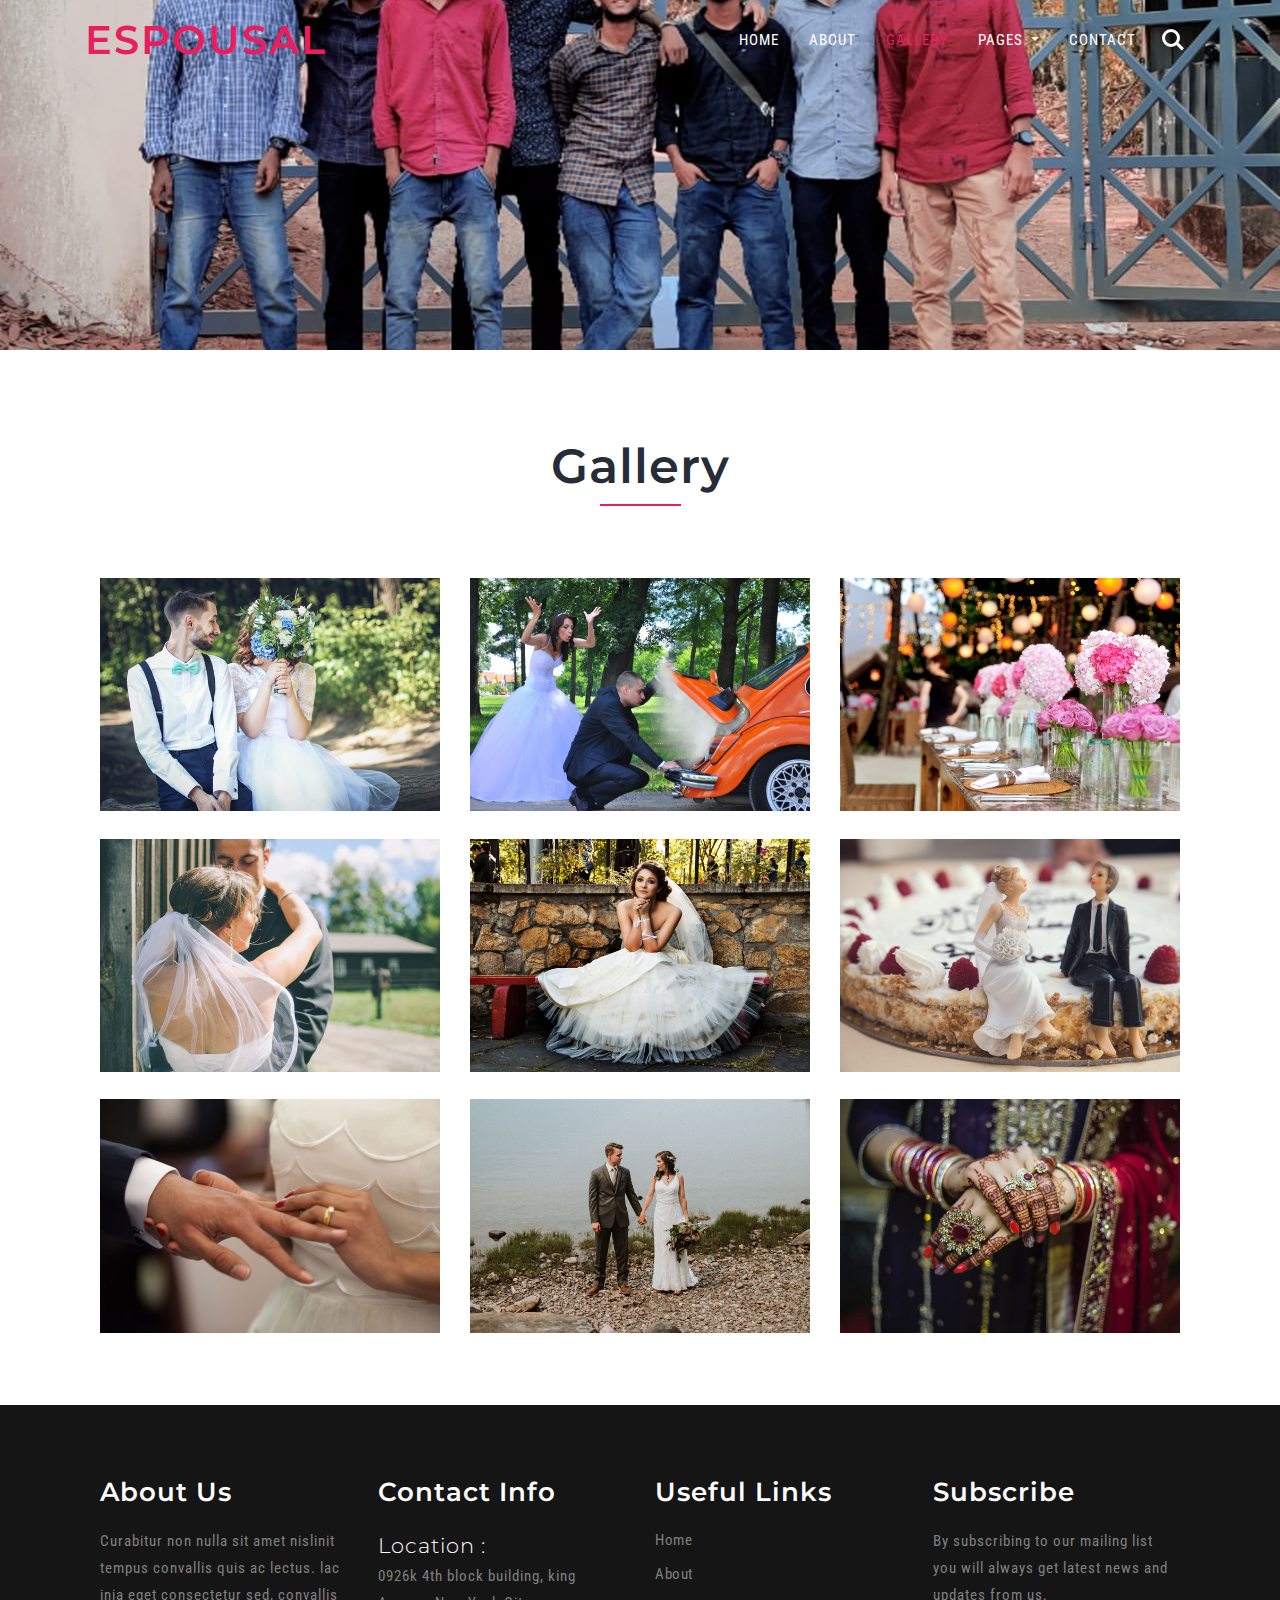
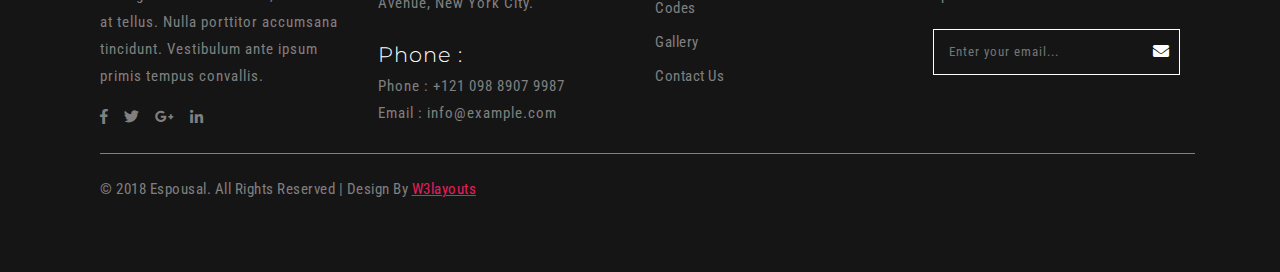
<file: gallery.html>
<!--A Design by W3layouts
   Author: W3layout
   Author URL: http://w3layouts.com
   License: Creative Commons Attribution 3.0 Unported
   License URL: http://creativecommons.org/licenses/by/3.0/
   -->
<!DOCTYPE html>
<html lang="zxx">
   <head>
      <title>Espousal A Wedding Category Bootstrap Responsive Website Template  | Gallery :: w3layouts</title>
      <!-- Meta Tags -->
	 <meta name="viewport" content="width=device-width, initial-scale=1">
    <meta charset="utf-8">
	<meta name="keywords" content="Espousal Responsive web template, Bootstrap Web Templates, Flat Web Templates, Android Compatible web template, 
Smartphone Compatible web template, free webdesigns for Nokia, Samsung, LG, Sony Ericsson, Motorola web design" />
	<script type="application/x-javascript">
		addEventListener("load", function () {
			setTimeout(hideURLbar, 0);
		}, false);

		function hideURLbar() {
			window.scrollTo(0, 1);
		}
	</script>
	<!-- // Meta Tags -->
      <!--booststrap-->
      <link href="css/bootstrap.min.css" rel="stylesheet" type="text/css" media="all">
      <!--//booststrap end-->
	   <link rel="stylesheet" href="css/chocolat.css" type="text/css" media="screen"><!-- //Gallery Css -->
      <!-- font-awesome icons -->
      <link href="css/fontawesome-all.css" rel="stylesheet">
      <!-- //font-awesome icons -->
	 <!--stylesheets-->
		<link href="css/style.css" rel='stylesheet' type='text/css' media="all">
      <!--//stylesheets-->
	<link href="//fonts.googleapis.com/css?family=Montserrat:100,100i,200,200i,300,300i,400,400i,500,500i,600,600i,700,700i,800,800i,900,900i" rel="stylesheet">
<link href="//fonts.googleapis.com/css?family=Roboto+Condensed:300,300i,400,400i,700" rel="stylesheet">
   </head>
   <body>

<!--/banner-->
<!-- banner -->
<header>
	<section class="banner1">
		<div class="agileits_w3layouts_banner_nav">
		
			<div class="header-bar py-sm-2">
				<div class="container py-2">
				<nav class="navbar navbar-expand-lg navbar-light">
               <div class="hedder-up">
               <h1><a class="navbar-brand" href="index.html">Espousal</a></h1>
			   </div>
              <button class="navbar-toggler" type="button" data-toggle="collapse" data-target="#navbarSupportedContent" aria-controls="navbarSupportedContent" aria-expanded="false" aria-label="Toggle navigation">
               <span class="navbar-toggler-icon"></span>
               </button>
               <div class="collapse navbar-collapse justify-content-end" id="navbarSupportedContent">
                   <ul class="navbar-nav">
							 <li class="nav-item">
								<a class="nav-link" href="index.html">Home <span class="sr-only">(current)</span></a>
							 </li>
							 <li class="nav-item">
								<a href="about.html" class="nav-link">About</a>
							 </li>
							 <li class="nav-item active">
								<a href="gallery.html" class="nav-link ">Gallery</a>
							 </li>
							  <li class="nav-item dropdown">
									<a class="nav-link dropdown-toggle" href="#" id="navbarDropdown" role="button" data-toggle="dropdown" aria-haspopup="true"
										aria-expanded="false">
										Pages
									</a>
									<div class="dropdown-menu" aria-labelledby="navbarDropdown">
										<a class="dropdown-item" href="codes.html">Codes</a>
										<div class="dropdown-divider"></div>
										<a class="dropdown-item" href="about.html">About</a>
									</div>
								</li>
							 <li class="nav-item">
								<a href="contact.html" class="nav-link">Contact</a>
							 </li>
						  </ul>
						   <div class="w3_agile_login">
					<div class="cd-main-header">
						<a class="cd-search-trigger" href="#cd-search"> <span></span></a>
						<!-- cd-header-buttons -->
					</div>
					<div id="cd-search" class="cd-search">
						<form action="#" method="post">
							<input name="Search" type="search" placeholder="Search...">
						</form>
					</div>
				</div>

               </div>
            </nav>				
		</div>
   </div>
         <!-- //Navigation -->
	</div>
	</section>
	</header>
	<!-- //banner -->
	<!--Gallery-->
	<section class="gallery py-5">
		<div class="container py-md-4 mt-md-3"> 
			<div class="wthree_head_section">
				<h2 class="w3l_header">Gallery </h2>
			</div>
			<div class="row agile_gallery_grids w3-agile demo mt-md-5 pt-4">
				<div class="col-md-4 gal-sec">
					<div class="gallery-grid1">
						<a title="Nulla porttitor accumsana." href="images/g1.jpg">
						<img src="images/g1.jpg" alt=" " class="img-responsive" />
						<div class="p-mask">
							<h4>Espousal</h4>
							<p>Gallery</p>
						</div>
						</a>
					</div>
					<div class="gallery-grid1">
						<a title="Nulla porttitor accumsana." href="images/g2.jpg">
						<img src="images/g2.jpg" alt=" " class="img-responsive" />
						<div class="p-mask">
							<h4>Espousal</h4>
							<p>Gallery</p>
						</div>
						</a>
					</div>
					<div class="gallery-grid1">
						<a title="Nulla porttitor accumsana." href="images/g3.jpg">
						<img src="images/g3.jpg" alt=" " class="img-responsive" />
						<div class="p-mask">
							<h4>Espousal</h4>
							<p>Gallery</p>
						</div>
						</a>
					</div>
				</div>
				<div class="col-md-4 gal-sec">
					<div class="gallery-grid1">
						<a title="Nulla porttitor accumsana." href="images/g4.jpg">
						<img src="images/g4.jpg" alt=" " class="img-responsive" />
						<div class="p-mask">
							<h4>Espousal</h4>
							<p>Gallery</p>
						</div>
						</a>
					</div>
					<div class="gallery-grid1">
						<a title="Nulla porttitor accumsana" href="images/g5.jpg">
						<img src="images/g5.jpg" alt=" " class="img-responsive" />
						<div class="p-mask">
							<h4>Espousal</h4>
							<p>Gallery</p>
						</div>
						</a>
					</div>
					<div class="gallery-grid1">
						<a title="Nulla porttitor accumsana." href="images/g6.jpg">
						<img src="images/g6.jpg" alt=" " class="img-responsive" />
						<div class="p-mask">
							<h4>Espousal</h4>
							<p>Gallery</p>
						</div>
						</a>
					</div>
				</div>
				<div class="col-md-4 gal-sec">
					<div class="gallery-grid1">
						<a title="Nulla porttitor accumsana." href="images/g7.jpg">
						<img src="images/g7.jpg" alt=" " class="img-responsive" />
						<div class="p-mask">
							<h4>Espousal</h4>
							<p>Gallery</p>
						</div>
						</a>
					</div>
					<div class="gallery-grid1">
						<a title="Nulla porttitor accumsana." href="images/g8.jpg">
						<img src="images/g8.jpg" alt=" " class="img-responsive" />
						<div class="p-mask">
							<h4>Espousal</h4>
							<p>Gallery</p>
						</div>
						</a>
					</div>
					<div class="gallery-grid1">
						<a title="Nulla porttitor accumsana." href="images/g9.jpg">
						<img src="images/g9.jpg" alt=" " class="img-responsive" />
						<div class="p-mask">
							<h4>Espousal</h4>
							<p>Gallery</p>
						</div>
						</a>
					</div>
				</div>
			</div>
		</div>
	</section>
	<!--//Gallery-->

<!--footer -->
<footer>
<section class="footer footer_w3layouts_section_1its py-5">
	<div class="container py-md-4">
		<div class="row footer-top">
			<div class="col-lg-3 col-md-6 col-sm-6 footer-grid_section_1its_w3">
				<div class="footer-title">
					<h3>About Us</h3>
				</div>
				<div class="footer-text">
					<p>Curabitur non nulla sit amet nislinit tempus convallis quis ac lectus. lac inia eget consectetur sed, convallis at tellus.
						Nulla porttitor accumsana tincidunt. Vestibulum ante ipsum primis tempus convallis.</p>
					<ul class="social_section_1info">
						<li><a href="#"><i class="fab fa-facebook-f"></i></a></li>
						<li><a href="#"><i class="fab fa-twitter"></i></a></li>
						<li><a href="#"><i class="fab fa-google-plus-g"></i></i></a></li>
						<li><a href="#"><i class="fab fa-linkedin-in"></i></i></a></li>
					</ul>
				</div>
			</div>
			<div class="col-lg-3 col-md-6 col-sm-6 footer-grid_section_1its_w3">
				<div class="footer-title">
					<h3>Contact Info</h3>
				</div>
				<div class="contact-info">
					<h4>Location :</h4>
					<p>0926k 4th block building, king Avenue, New York City.</p>
					<div class="phone">
						<h4>Phone :</h4>
						<p>Phone : +121 098 8907 9987</p>
						<p>Email : <a href="mailto:info@example.com">info@example.com</a></p>
					</div>
				</div>
			</div>
			<div class="col-lg-3 col-md-6 col-sm-6 footer-grid_section_1its_w3">
				<div class="footer-title">
					<h3>Useful Links</h3>
				</div>
				<ul class="links">
					<li><a href="index.html">Home</a></li>
					<li><a href="about.html">About</a></li>
					<li><a href="codes.html">Codes</a></li>
					<li><a href="gallery.html">Gallery</a></li>
					<li><a href="contact.html">Contact Us</a></li>
				</ul>
			</div>
			<div class="col-lg-3 col-md-6 col-sm-6 footer-grid_section_1its_w3">
				<div class="footer-title">
					<h3>Subscribe</h3>
				</div>
				<div class="footer-text">
					<p>By subscribing to our mailing list you will always get latest news and updates from us.</p>
					<form action="#" method="post">
						<input type="email" name="Email" placeholder="Enter your email..." required="">
						<button class="btn1"><i class="fa fa-envelope" aria-hidden="true"></i></button>
						<div class="clearfix"> </div>
					</form>
				</div>
			</div>
		</div>
		<div class="copyright pt-4 mt-4">
			<p>© 2018 Espousal. All Rights Reserved | Design by <a href="http://w3layouts.com/">W3layouts</a> </p>
		</div>
	</div>
</section>
</footer>
<!-- //footer -->

     <!--js working-->
      <script src="js/jquery.min.js"></script>
      <!--//js working-->
	  <!--gallery -->
	<script src="js/jquery.chocolat.js"></script>
	<!--light-box-files -->
	<script type="text/javascript">
		$(function () {
			$('.gallery-grid1 a').Chocolat();
		});
	</script>
	<!-- //gallery -->

	<!-- smooth scrolling -->
	<script type="text/javascript" src="js/move-top.js"></script>
	<script type="text/javascript" src="js/easing.js"></script>
	<!-- here stars scrolling icon -->
	<script type="text/javascript">
		$(document).ready(function() {
			/*
				var defaults = {
				containerID: 'toTop', // fading element id
				containerHoverID: 'toTopHover', // fading element hover id
				scrollSpeed: 1200,
				easingType: 'linear' 
				};
			*/
								
			$().UItoTop({ easingType: 'easeOutQuart' });
								
			});
	</script>
	<!-- //here ends scrolling icon -->
<!-- //smooth scrolling -->
<!-- scrolling script -->
<script type="text/javascript">
	jQuery(document).ready(function($) {
		$(".scroll").click(function(event){		
			event.preventDefault();
			$('html,body').animate({scrollTop:$(this.hash).offset().top},1000);
		});
	});
</script> 
<!-- //scrolling script -->
 <script src="js/main.js"></script>
<!--bootstrap working-->
    <script src="js/bootstrap.min.js"></script>
 <!-- //bootstrap working-->
   </body>
</html>
</file>
<file: css/style.css>
/*--
Author: W3layouts
Author URL: http://w3layouts.com
License: Creative Commons Attribution 3.0 Unported
License URL: http://creativecommons.org/licenses/by/3.0/
--*/

html,
body {
    padding: 0;
    margin: 0;
    letter-spacing: 1px;
 font-family: 'Roboto Condensed', sans-serif; 
 background-color: #fff;
 width:100%;
 scroll-behavior: smooth;
}

#Capa_1
{

	position :absolute;
	left:15px;
	top:50px;
	animation: capa1 4s ease-in-out infinite;
	-webkit-animation:capa1 4s ease-in-out infinite ;
}
@keyframes capa1
{
	from
	{
		top:3rem;
	}
	50%
	{
		top:22rem;
	}

	to
	{
		top:3rem;
	}
}



#capa_2
{
	position :absolute;
	left:680px;
	top: 290px;
	animation: capa 5s ease-in-out infinite;
	-webkit-animation: capa 5s ease-in-out infinite ;
}
@keyframes capa
{
	from 
	{
		top: 2rem;
		left: 75vw;
	}
	50%
	{
		top:25rem;
		left: 75vw;
	}
	to
	{
		top:2rem;
		left:75vw;
	}
}

body a {
    outline: none;
    transition: 0.5s all;
    -webkit-transition: 0.5s all;
    -moz-transition: 0.5s all;
    -o-transition: 0.5s all;
    -ms-transition: 0.5s all;
    text-decoration: none;
}

body a:hover {
    text-decoration: none;
}

body a:focus,
a:hover {
    text-decoration: none;
}

input[type="button"],
input[type="submit"] {
    transition: 0.5s all;
    -webkit-transition: 0.5s all;
    -moz-transition: 0.5s all;
    -o-transition: 0.5s all;
    -ms-transition: 0.5s all;
    letter-spacing: 1px;
	font-family: 'Roboto Condensed', sans-serif;
  
}
select,input[type="email"],input[type="text"],input[type=password],
input[type="button"],input[type="submit"],textarea{
   font-family: 'Montserrat', sans-serif;
	transition:0.5s all;
	-webkit-transition:0.5s all;
	-moz-transition:0.5s all;
	-o-transition:0.5s all;
	-ms-transition:0.5s all;
	letter-spacing: 1px;
	font-family: 'Roboto Condensed', sans-serif;
}
h1,
h2,
h3,
h4,
h5,
h6 {
    margin: 0;
    padding: 0;
  font-family: 'Montserrat', sans-serif;
    letter-spacing: 1px;
}
p {
    margin: 0;
    padding: 0;
    letter-spacing: 1px;
    font-family: 'Roboto Condensed', sans-serif;
}
ul {
    margin: 0;
    padding: 0;
	list-style-type: none;
}
.row{margin:0px;}
/*-- //Reset-Code --*/
.clr {
    color: #fff;
}
.lft{    text-align: left;}
.rigt{    text-align: right;}
/*-- header --*/
/*-- banner --*/
/*--search--*/
.cd-main-header {
  /* Force Hardware Acceleration in WebKit */
  -webkit-transform: translateZ(0);
  -moz-transform: translateZ(0);
  -ms-transform: translateZ(0);
  -o-transform: translateZ(0);
  transform: translateZ(0);
}
.cd-main-header {
    -webkit-transition: -webkit-transform 0.3s;
    -moz-transition: -moz-transform 0.3s;
    transition: transform 0.3s;
}
.cd-main-content.nav-is-visible, .cd-main-header.nav-is-visible {
	-webkit-transform: translateX(-260px);
	-moz-transform: translateX(-260px);
	-ms-transform: translateX(-260px);
	-o-transform: translateX(-260px);
	transform: translateX(-260px);
}
.nav-on-left .cd-main-content.nav-is-visible, .nav-on-left .cd-main-header.nav-is-visible {
	-webkit-transform: translateX(260px);
	-moz-transform: translateX(260px);
	-ms-transform: translateX(260px);
	-o-transform: translateX(260px);
	transform: translateX(260px);
}
.cd-header-buttons {
    position: absolute;
    display: inline-block;
    top: 0px;
    right: 0%;
}
.cd-header-buttons li {
	display: inline-block;
}
.cd-search-trigger, .cd-nav-trigger {
	position: relative;
	display: block;
	width: 44px;
	height: 44px;
	overflow: hidden;
	white-space: nowrap;
	color: transparent;
	z-index: 3;
}
.cd-search-trigger::before, .cd-search-trigger::after {
	/* search icon */
	content: '';
	position: absolute;
	-webkit-transition: opacity 0.3s;
	-moz-transition: opacity 0.3s;
	transition: opacity 0.3s;
	/* Force Hardware Acceleration in WebKit */
	-webkit-transform: translateZ(0);
	-moz-transform: translateZ(0);
	-ms-transform: translateZ(0);
	-o-transform: translateZ(0);
	transform: translateZ(0);
	-webkit-backface-visibility: hidden;
	backface-visibility: hidden;
}
.cd-search-trigger::before {
	/* lens */
	top: 11px;
	left: 11px;
	width: 18px;
	height: 18px;
	-webkit-border-radius: 50%;
	-moz-border-radius: 50%;
	border-radius: 50%;
	border: 3px solid #fff;
}
.cd-search-trigger::after {
	/* handle */
	height: 3px;
	width: 8px;
	background: #fff;
	bottom: 14px;
	right: 11px;
	-webkit-transform: rotate(45deg);
	-moz-transform: rotate(45deg);
	-ms-transform: rotate(45deg);
	-o-transform: rotate(45deg);
	transform: rotate(45deg);
}
.cd-search-trigger span {
	/* container for the X icon */
	position: absolute;
	height: 100%;
	width: 100%;
	top: 0;
	left: 0;
}
.cd-search-trigger span::before, .cd-search-trigger span::after {
	/* close icon */
	content: '';
	position: absolute;
	display: inline-block;
	height: 3px;
	width: 22px;
	top: 50%;
	margin-top: -2px;
	left: 50%;
	margin-left: -11px;
	background: #fff;
	opacity: 0;
	/* Force Hardware Acceleration in WebKit */
	-webkit-transform: translateZ(0);
	-moz-transform: translateZ(0);
	-ms-transform: translateZ(0);
	-o-transform: translateZ(0);
	transform: translateZ(0);
	-webkit-backface-visibility: hidden;
	backface-visibility: hidden;
	-webkit-transition: opacity 0.3s, -webkit-transform 0.3s;
	-moz-transition: opacity 0.3s, -moz-transform 0.3s;
	transition: opacity 0.3s, transform 0.3s;
}
.cd-search-trigger span::before {
	-webkit-transform: rotate(45deg);
	-moz-transform: rotate(45deg);
	-ms-transform: rotate(45deg);
	-o-transform: rotate(45deg);
	transform: rotate(45deg);
}
.cd-search-trigger span::after {
	-webkit-transform: rotate(-45deg);
	-moz-transform: rotate(-45deg);
	-ms-transform: rotate(-45deg);
	-o-transform: rotate(-45deg);
	transform: rotate(-45deg);
}
.cd-search-trigger.search-is-visible::before, .cd-search-trigger.search-is-visible::after {
	/* hide search icon */
	-moz-opacity: 0;
	opacity: 0;
}
.cd-search-trigger.search-is-visible span::before, .cd-search-trigger.search-is-visible span::after {
	/* show close icon */
	-moz-opacity: 1;
	opacity: 1;
}
.cd-search-trigger.search-is-visible span::before {
	-webkit-transform: rotate(135deg);
	-moz-transform: rotate(135deg);
	-ms-transform: rotate(135deg);
	-o-transform: rotate(135deg);
	transform: rotate(135deg);
}
.cd-search-trigger.search-is-visible span::after {
	-webkit-transform: rotate(45deg);
	-moz-transform: rotate(45deg);
	-ms-transform: rotate(45deg);
	-o-transform: rotate(45deg);
	transform: rotate(45deg);
}
.cd-search {
	position: absolute;
	width: 100%;
	top: 100%;
	left: 0;
	z-index: 3;
	opacity: 0;
	visibility: hidden;
	-webkit-transition: opacity .3s 0s, visibility 0s .3s;
	-moz-transition: opacity .3s 0s, visibility 0s .3s;
	transition: opacity .3s 0s, visibility 0s .3s;
}
.cd-search input {
    border-radius: 0;
    border: none;
    background:#212121;
    width: 100%;
    padding: 0 5%;
	-webkit-box-shadow: inset 0 1px 0 #e2e3df, 0 3px 6px rgba(0, 0, 0, 0.05);
	-moz-box-shadow: inset 0 1px 0 #e2e3df, 0 3px 6px rgba(0, 0, 0, 0.05);
    box-shadow: inset 0 1px 0 #e2e3df, 0 3px 6px rgba(0, 0, 0, 0.05);
    -webkit-appearance: none;
    -moz-appearance: none;
    -ms-appearance: none;
    -o-appearance: none;
    font-size: 1em;
    padding: 1em 2em;
	color: #fff;
}
.cd-search input::-webkit-input-placeholder {
	color: #fff !important;
}
.cd-search input::-moz-placeholder {
	color: #fff !important;
}
.cd-search input:-moz-placeholder {
	color: #fff !important;
}
.cd-search input:-ms-input-placeholder {
	color: #fff !important;
}
.cd-search input:focus {
	outline: none;
}
.cd-search.is-visible {
	-moz-opacity: 1;
	opacity: 1;
	visibility: visible;
	-webkit-transition: opacity .3s 0s, visibility 0s 0s;
	-moz-transition: opacity .3s 0s, visibility 0s 0s;
	transition: opacity .3s 0s, visibility 0s 0s;
}
/*--//search--*/
.center-container {
    padding: 2em 0 48em;
    background: rgba(0, 0, 0, 0.44);
}
/*-- nav --*/
ul.navbar-nav {
    padding: 0px 0;
}
/*-- nav --*/
h1 a.navbar-brand {
    padding-top: 0px;
    font-size: 40px;
    color: #ea1d5d   !important;
    text-transform: uppercase;
    font-weight: 600;
    letter-spacing: 2px;
    padding-bottom: 0;
    margin-right: 0;
	 font-family: 'Montserrat', sans-serif;
}
.navbar-light .navbar-nav .nav-link {
    color: #fff;
    font-size: 15px;
    letter-spacing: 1px;
    text-transform: uppercase;
    margin: 0px 15px;
	padding: 0px 0px;
    transition: 0.5s all;
    -webkit-transition: 0.5s all;
    -moz-transition: 0.5s all;
    -o-transition: 0.5s all;
    -ms-transition: 0.5s all;
}

nav.navbar.navbar-toggleable-md.navbar-light {
    padding:0em;
    background: rgba(255, 255, 255, 0);
}
.navbar-light .navbar-nav .nav-link:focus, .navbar-light .navbar-nav .nav-link:hover {
    color:#ea1d5d  ;
}
.navbar-light .navbar-nav .active>.nav-link,
.navbar-light .navbar-nav .nav-link.active, 
.navbar-light .navbar-nav .nav-link.open, 
.navbar-light .navbar-nav .open>.nav-link {
    color: #ea1d5d  ;
}
.navbar {
    padding: 0;
}
/*-- //nav --*/
/*-- //header --*/
.banner1{
	 background: url(../images/a21.jpeg)no-repeat 0px 0px;
    background-size: cover;
    background-position: 40% 60% ;
    -webkit-background-size: cover;
    -moz-background-size: cover;
    -o-background-size: cover;
    -ms-background-size: cover;
    min-height:350px;
} 
/*--/banner --*/
.main_section_agile{
    background: url(../images/a21.jpeg)no-repeat 0px 0px;
    background-size: cover;
    background-position: 40% 60%  ;
    -webkit-background-size: cover;
    -moz-background-size: cover;
    -o-background-size: cover;
    -ms-background-size: cover;
    min-height:800px;
}
/*--- slider-css --*/
.w3-banner {
    padding: 16em 0 0;
    text-align: center;
}
#typer {
    vertical-align: middle;
    text-align: center;
    color: #FFFFFF;
    font-size: 3em !important;
    letter-spacing: 3px;
    text-transform: uppercase;
    font-family: 'Roboto Condensed', sans-serif;
}
.w3-banner p {
    width: 60%;
    font-size: 16px;
    letter-spacing: 2px;
    color: #fff;
    line-height: 30px;
}
/*--//banner --*/
/* about */
.about-grid1 {
    background: url(../images/a13.jpg) no-repeat center;
    background-size: cover;
}

.about-grid2 {
    padding: 0em 0 0 4em;
}
.about-subgrid p {
    color: #000;
    text-transform: capitalize;
    font-size: 1.8em;
    font-weight: bold;
    font-style: italic;
    margin:0;
}

.about-subgrid span {
    color: #000;
    font-weight: 800;
    font-size: 1em;
    padding-left: 1.5rem;
    letter-spacing: 1px;
    text-transform: uppercase;
}
.about-subgrid h2 {
    font-size: 2.2em;
    text-transform: uppercase;
    color: #000;
    margin: 0.5em 0;
    display: inline-block;
    border-right: 5px double #ea1d5d;
    padding-right: 10px;
}

.about-subgrid h4 {
    text-transform: capitalize;
    font-weight: 800;
    font-size: 1.5em;
    margin: 10px 0;
    background: #e6e6e6;
    color: #000;
    padding: 10px;
}

.about-subgrid h5 {
    color: #000;
    font-size: 1.5em;
    text-transform: capitalize;
    margin: 1em 0;
    border: 2px solid #ea1d5d;
    display: inline-block;
    padding: 5px 10px;
}

ul.w3l-about-list {
    padding: 0em 0 0 2em;
}

ul.w3l-about-list li {
    list-style-type: square;
    font-size: 1.2em;
    color: #000;
    line-height: 2;
    letter-spacing: 0.5px;
    font-style: italic;
    font-weight: 600;
}
.w3l_header {
    font-size: 3em;
    color: #262c38;
    letter-spacing: 1px;
    position: relative;
    font-weight: 600;
    text-align: center;
}
.w3l_header:after {
    border-top: 2px solid #ea1d5d;
    display: block;
    width: 81px;
    content: "";
    margin: 8px auto 0;
}
.w3l_header span {
    color: #545151;
    font-weight: 200;
}
/*-- stats --*/
.w3layouts_stats_left{
    padding: 1em 0 4em 0;
	text-align:center;
}
.w3layouts_stats_left p{
    font-size: 2em;
    font-weight: 700;
    letter-spacing: 2px;
    color: #fff;
    margin: 0.5em 0;
}
.w3layouts_stats_left h3 {
    font-size: 1.3em;
    color: #ea1d5d;
    letter-spacing: 1px;
    font-weight: 600;
}
.w3layouts_stats_left i {
    font-size: 2.5em;
    color: #fff;
}
.w3l_stats_bottom_grid_left img{
	margin:0 auto;
}
.stats{
	 background: url(../images/bg2.jpg) no-repeat 0px 0px;
    background-size: cover;
    -webkit-background-size: cover;
    -moz-background-size: cover;
    -o-background-size: cover;
    -moz-background-size: cover;
    text-align: center;
	background-attachment:fixed;
}
.overlay {
    background:rgba(0, 0, 0, 0.64);
}
/*-- //stats --*/
/*-- book --*/
.agileits-btm-spc input[type="text"], .agileits-btm-spc input[type="email"],.agileits-btm-spc textarea{
    width: 100%;
    color: #a0a0a0;
    font-size: 16px;
    letter-spacing: 1.5px;
    padding: 10px 10px;
    outline: none;
    background: rgba(255, 255, 255, 0);
    border:1px solid #fff;
    box-sizing: border-box;
}
.book-agileinfo-form input[type="submit"]  {
    text-transform: capitalize;
    background: #ea1d5d;
    color: #fff;
    padding: 0.7em 0em;
    border: none;
    border: 2px solid #ea1d5d;
    font-size:16px;
    margin-top: 1em;
    width: 100%;
    outline: none;
    letter-spacing: 2px;
    -webkit-transition: .5s all;
    -moz-transition: .5s all;
    transition: .5s all;
    cursor: pointer;
}
.book-agileinfo-form input[type="submit"]:hover{
    background: transparent;
    color: #fff;
}
.book-main-top.mt-md-5 {
    width: 50%;
    margin: 0 auto;
}
.book-main {
    background: url(../images/bg3.jpg) no-repeat 0px 0px;
    background-size: cover;
    -webkit-background-size: cover;
    -moz-background-size: cover;
    -o-background-size: cover;
    -moz-background-size: cover;
    text-align: center;
    background-attachment: fixed;
}
textarea {
    min-height: 100px;
}
/*-- //book --*/
/*-- news --*/
.new_top{
	padding: 55px 40px;
	box-shadow:0 0 7px 0 rgba(0, 0, 0, 0.19)
}
.new_top h3 {
    font-size: 22px;
    letter-spacing: 1px;
    font-weight: 600;
    line-height: 1.4em;
    color: #ea1d5d;
}
.new_top p {
    font-size: 15px;
    line-height: 1.8em;
    color: #777;
}
.new_top h6 {
    font-size: 16px;
    font-style: italic;
    color: #000;
	font-weight: 400;
}
/*-- //news --*/
/*--footer--*/

.footer_w3layouts_section_1its{
	background: #151515;
}

.footer_w3layouts_section_1its h3,.footer_w3layouts_section_1its h2{
	font-size: 1.6em;
	color: #ffffff;
    font-weight: 600;
	margin-bottom: 20px;
	letter-spacing: 1px;
}

.footer-text p, .contact-info p {
    color: #808080;
    font-size: 15px;
    line-height: 1.8em;
    letter-spacing: 1px;
}

.phone {
    margin-top: 20px;
}

.contact-info h4 {
    font-style: normal;
    font-weight: 300;
    font-size: 1.3em;
    line-height: 1.71;
    letter-spacing: 1px;
    text-transform: capitalize;
    color: #fff;
}
.copyright {
    border-top: 1px solid #808080;
    margin-left: 15px;
}
.copyright p {
    font-size: 15px;
    letter-spacing: .5px;
    text-transform: capitalize;
}
.copyright p a{
	color:#ea1d5d;
	text-decoration: underline;
}
.copyright p a:hover {
	color:#fff;
}
.footer p {
	color: #808080;
}

.footer-grid:nth-child(2) {
	border-left: 1px solid #1b1b1b;
	border-right: 1px solid #1b1b1b;
}

.footer ul li.hd {
	color: #34bf49;
}

.newsletter .email {
	background-color: #F4F4F4;
	border: none;
}

.flickr-grid {
	float: left;
	width: 32%;
	margin: 0 0.1em .2em;
}

.flickr-grid a img {
	width: 100%;
	padding: 0.3em;
	border: 1px solid #333333;
}

.footer-text input[type="email"] {
    outline: none;
    padding: 12px 15px;
    color: #fff;
    font-size: 13px;
    width: 85%;
    border: none;
    background: none;
    letter-spacing: 1px;
}

.newsletter {
	position: relative;
	margin-top: 2em;
}

button.btn1 {
    color: #fff;
    border: none;
    padding: 10px 0;
    outline: none;
    text-align: center;
    text-decoration: none;
    background: none;
   cursor:pointer;
    -webkit-transition: 0.5s all;
    -moz-transition: 0.5s all;
    -o-transition: 0.5s all;
    -ms-transition: 0.5s all;
    transition: 0.5s all;
    float: right;
    width: 15%;
}
.footer-grid_section_1its_w3 form {
    border: 1px solid #fff;
    width: 100%;
    margin-top: 20px;
}
ul.social_section_1info li {
    display: inline-block;
}

ul.social_section_1info {
    margin-top: 15px;
}

ul.social_section_1info a {
    color: #808080;
    margin-right: 10px;
    font-size: 15px;
}
ul.social_section_1info a:hover{
    color: #fff;
}

.phone p a {
    color: #808080;
}
.phone p a:hover {
    color: #fff;
}

ul.links li {
    list-style-type: none;
    margin: 10px 0;
}
ul.links li a{
    color: #808080;
    font-size: 15px;
    letter-spacing: .5px;
}
ul.links li a:hover{
    color: #fff;
}
/*--//footer--*/
/*-- about--*/
.banner_bottom_left h4 {
    font-size: 1.5em;
    color: #ea1d5d;
    letter-spacing: 1px;
    position: relative;
    font-weight: 600;
    line-height: 1.6em;
    margin-bottom: 1em;
    text-shadow: 0 1px 2px rgba(0, 0, 0, 0.05);
}
.banner_bottom_left p {
    margin-bottom: 1em;
    letter-spacing: 1px;
    font-size: 15px;
    line-height: 1.8em;
    color: #777;
}
.footerv2-w3ls ul.social-iconsv2 li {
    display: inline-block;
    margin-right: 6px;
    border-radius: 50%;
}

.footerv2-w3ls ul.social-iconsv2 li a {
    text-decoration: none;
    font-size: 16px;
    color: #fff;
}

.footerv2-w3ls ul.social-iconsv2 li a i.fab {
    font-size: 18px;
    line-height: 38px;
    width: 37px;
    height: 37px;
    border-radius: 50%;
    text-align: center;
    background-color: transparent;
    transition: all 0.5s ease-in-out;
    -webkit-transition: all 0.5s ease-in-out;
    -moz-transition: all 0.5s ease-in-out;
    -o-transition: all 0.5s ease-in-out;
    -ms-transition: all 0.5s ease-in-out;
}

.footerv2-w3ls ul.social-iconsv2 li:first-child {
    background: #3b5998;
    color: #fff;
}

.footerv2-w3ls ul.social-iconsv2 li:last-child {
    background: #287bbc;
    color: #000;
}

.footerv2-w3ls ul.social-iconsv2 li:nth-child(3) {
    background: #dd4b39;
    color: #000;
}

.footerv2-w3ls ul.social-iconsv2 li a i.fab:hover {
    background-color: #fff;
    color: #000;
}

.footerv2-w3ls ul.social-iconsv2 li:nth-child(2) {
    background: #1da1f2;
    color: #000;
}

.footerv2-w3ls ul.social-iconsv2 li a:hover {
    color: #fff;
}
.footerv2-w3ls h4 {
    color: #ea1d5d;
    font-size: 1.3em;
}
/*--//about--*/
/*-- Gallery Section --*/

.gallery-grid1 img {
	width: 100%;
	cursor: pointer;
}

/*--Gallery hover effect--*/
.gallery-grid1 {
	position: relative;
	overflow: hidden;
	cursor: pointer;
}

.gallery-grid1:nth-child(2),
.gallery-grid1:nth-child(3) {
	margin-top: 1.7em;
}

.gallery-grid1 .p-mask,
.row .product .vm-product-media-container .p-mask {
	opacity: 0;
	visibility: hidden;
	background: rgba(25, 24, 24, 0.8);
	bottom: 0%;
	position: absolute;
	padding: 1.3em 1.3em;
	width: 100%;
	-webkit-transform: translate3d( 0px, 100%, 0px);
	-moz-transform: translate3d( 0px, 100%, 0px);
	-ms-transform: translate3d( 0px, 100%, 0px);
	-o-transform: translate3d( 0px, 100%, 0px);
	transform: translate3d( 0px, 100%, 0px);
	-webkit-transition: all .5s ease 0s;
	-moz-transition: all .5s ease 0s;
	transition: all .5s ease 0s;
	text-align: left;
	border-bottom: 6px solid #273b7b;
}

.gallery-grid1 .p-mask .p-desc {
	color: #a3a3a3;
	position: relative;
	display: block;
	margin-bottom: 10px;
	padding-bottom: 10px;
	font-size: 1em;
}

.gallery-grid1:hover .p-mask,
.row .product:hover .p-mask {
	opacity: 1;
	visibility: visible;
	-webkit-transform: translate3d( 0px, 0px, 0px);
	-moz-transform: translate3d( 0px, 0px, 0px);
	-ms-transform: translate3d( 0px, 0px, 0px);
	-o-transform: translate3d( 0px, 0px, 0px);
	transform: translate3d( 0px, 0px, 0px);
}

.p-mask h4 {
	color: #ea1d5d;
	font-size: 1.2em;
	text-decoration: none;
	line-height: 1.8em;
	text-transform: uppercase;
	font-weight: bold;
}

.p-mask p {
	margin: 0;
	color: #fff;
	font-size: 15px;
	letter-spacing: 1px;
}


/*-- //Gallery Section --*/
/*--Typography--*/
.well {
    font-weight: 300;
    font-size: 14px;
}
.list-group-item {
    font-weight: 300;
    font-size: 14px;
}
li.list-group-item1 {
    font-size: 14px;
    font-weight: 300;
}
.show-grid [class^=col-] {
    background: #fff;
	text-align: center;
	margin-bottom: 10px;
	line-height: 2em;
	border: 10px solid #f0f0f0;
}
.show-grid [class*="col-"]:hover {
	background: #e0e0e0;
}
.grid_3{
	margin-bottom:2em;
}
.xs h3, h3.m_1{
	color:#000;
	font-size:1.7em;
	font-weight:300;
	margin-bottom: 1em;
}
.grid_3 p{
	color: #999;
	font-size: 0.85em;
	margin-bottom: 1em;
	font-weight: 300;
}
.label {
	font-weight: 300 !important;
	border-radius:4px;
}  
.grid_5{
	background:none;
	padding:2em 0;
}
.grid_5 h3, .grid_5 h2, .grid_5 h1, .grid_5 h4, .grid_5 h5, h3.hdg, h3.bars {
    margin-bottom: 1em;
    color: #ea1d5d;
    font-weight: 700;
    font-size: 30px;
    letter-spacing: 2px;
}
.table > thead > tr > th, .table > tbody > tr > th, .table > tfoot > tr > th, .table > thead > tr > td, .table > tbody > tr > td, .table > tfoot > tr > td {
	border-top: none !important;
}
.tab-content > .active {
	display: block;
	visibility: visible;
}
.pagination > .active > a, .pagination > .active > span, .pagination > .active > a:hover, .pagination > .active > span:hover, .pagination > .active > a:focus, .pagination > .active > span:focus {
	z-index: 0;
}
.badge-primary {
	background-color: #03a9f4;
}
.badge-success {
	background-color: #fb5710;
}
.badge-warning {
	background-color: #ffc107;
}
.badge-danger {
	background-color: #e51c23;
}
.grid_3 p{
	line-height: 2em;
	color: #888;
	font-size: 0.9em;
	margin-bottom: 1em;
	font-weight: 300;
}
.bs-docs-example {
	margin: 1em 0;
}
section#tables  p {
	margin-top: 1em;
}
.tab-container .tab-content {
	border-radius: 0 2px 2px 2px;
	border: 1px solid #e0e0e0;
	padding: 16px;
	background-color: #ffffff;
}
.table td, .table>tbody>tr>td, .table>tbody>tr>th, .table>tfoot>tr>td, .table>tfoot>tr>th, .table>thead>tr>td, .table>thead>tr>th {
	padding: 15px!important;
}
.table > thead > tr > th, .table > tbody > tr > th, .table > tfoot > tr > th, .table > thead > tr > td, .table > tbody > tr > td, .table > tfoot > tr > td {
	font-size: 0.9em;
	color: #999;
	border-top: none !important;
}
.tab-content > .active {
	display: block;
	visibility: visible;
}
.label {
	font-weight: 300 !important;
}
.label {
	padding: 4px 6px;
	border: none;
	text-shadow: none;
}
.alert {
	font-size: 0.85em;
}
h1.t-button,h2.t-button,h3.t-button,h4.t-button,h5.t-button {
	line-height:2em;
	margin-top:0.5em;
	margin-bottom: 0.5em;
}
li.list-group-item1 {
	line-height: 2.5em;
}
.input-group {
	margin-bottom: 20px;
}
.in-gp-tl{
	padding:0;
}
.in-gp-tb{
	padding-right:0;
}
.list-group {
	margin-bottom: 48px;
}
ol {
	margin-bottom: 44px;
}
h2.typoh2{
    margin: 0 0 10px;
}
@media (max-width:768px){
.grid_5 {
	padding: 0 0 1em;
}
.grid_3 {
	margin-bottom: 0em;
}
}
@media (max-width:640px){
h1, .h1, h2, .h2, h3, .h3 {
	margin-top: 0px;
	margin-bottom: 0px;
}
.grid_5 h3, .grid_5 h2, .grid_5 h1, .grid_5 h4, .grid_5 h5, h3.hdg, h3.bars {
	margin-bottom: .5em;
}
.progress {
	height: 10px;
	margin-bottom: 10px;
}
ol.breadcrumb li,.grid_3 p,ul.list-group li,li.list-group-item1 {
	font-size: 14px;
}
.breadcrumb {
	margin-bottom: 25px;
}
.well {
	font-size: 14px;
	margin-bottom: 10px;
}
h2.typoh2 {
	font-size: 1.5em;
}
.label {
	font-size: 60%;
}
.in-gp-tl {
	padding: 0 1em;
}
.in-gp-tb {
	padding-right: 1em;
}
}
@media (max-width:480px){
.grid_5 h3, .grid_5 h2, .grid_5 h1, .grid_5 h4, .grid_5 h5, h3.hdg, h3.bars {
	font-size: 1.2em;
}
.table h1 {
	font-size: 26px;
}
.table h2 {
	font-size: 23px;
	}
.table h3 {
	font-size: 20px;
}
.label {
	font-size: 53%;
}
.alert,p {
	font-size: 14px;
}
.pagination {
	margin: 20px 0 0px;
}
.grid_3.grid_4.w3layouts {
	margin-top: 25px;
}
}
@media (max-width: 320px){
.grid_4 {
	margin-top: 18px;
}
h3.title {
	font-size: 1.6em;
}
.alert {
	padding: 10px;
	margin-bottom: 10px;
}
ul.pagination li a {
	font-size: 14px;
	padding: 5px 11px;
}
.list-group {
	margin-bottom: 10px;
}
.well {
	padding: 10px;
}
.nav > li > a {
	font-size: 14px;
}
table.table.table-striped,.table-bordered,.bs-docs-example {
		display: none;
}
}
/*-- //typography --*/
.form-group.row {
    margin-bottom: 1rem;
}
.bd-example {
    padding: 2em;
    border: 1px solid #eee;
    margin-bottom: 2em;
}
/*--Contact --*/

.contact-page {
	background: #2f2f2f;
}

.contact-page h3.tittle-w3layouts {
	color: #fff;
}

.contact-w3l-footer-w3 h4 {
	text-align: left;
	font-weight: inherit;
	font-size: 24px;
	letter-spacing: 1px;
	margin-bottom: 13px;
	text-transform: capitalize;
	color: #fed700;
}

.contact-w3l-footer-w3 h4:nth-child(3) {
	margin-top: 1em;
}

@media(min-width:992px) {
	.contact-eql {
		display: -webkit-flex;
		display: flex;
		-webkit-justify-content: space-between;
		justify-content: space-between;
	}
}

.contact-left {
	flex-basis: 38%;
	-webkit-flex-basis: 38%;
}

.contact-middle {
	flex-basis: 60%;
	-webkit-flex-basis: 60%;
}

.contact-left,
.contact-middle {
	padding: 2em;
	box-sizing: border-box;
	background: rgba(0, 0, 0, 0.42);
}

.add-info span {
	font-size: 1.1em;
	color: #ffffff;
	display: inline-block;
	float: left;
	margin-right: 1em;
}

.add-info p,
.add-info p a {
	font-size: 14px;
	letter-spacing: 1px;
	margin-bottom: 15px;
	color: #fff;
	text-decoration: none;
}

.add-info p a:hover {
	color: #fed700;
	text-decoration: none;
}

.contact-left .social-icons a:nth-child(1) {
	margin-left: 0px !important;
}

.contact-w3l-footer-w3 p.heading-btm,
.sevices-w3layouts p.heading-btm {
	color: #e7e3e3;
}

.contact-middle input[type="text"],
.contact-middle input[type="email"],
textarea {
	width: 100%;
	padding: 11px 20px;
	border: none;
	background: rgba(197, 192, 185, 0.37);
	color: #fff;
}

.contact-middle p {
	color: #cecece;
	font-weight: bold;
	margin-bottom: 4px;
	margin-left: 5px;
	font-size: 16px;
}

input[type="text"]:focus,
input[type="email"]:focus,
textarea:focus {
	outline: none;
}

textarea {
	height: 74px;
	resize: none;
	width: 100%;
}

textarea:focus {
	outline: none;
}

.submit {
	float: right;
	margin-top: 10px;
	color: #000;
}

.submit .glyphicon {
	font-size: 16px;
	border: none;
	padding: 0;
}

.contact-middle input[type="submit"] {
	background: #fed700;
	border: none;
	border: 2px solid #fed700;
	padding: .7em 2.5em;
	outline: none;
	font-size: 16px;
	text-transform: capitalize;
	letter-spacing: 2px;
	color: #fff;
	margin-top: 2em;
}

.contact-middle input[type="submit"]:hover {
	background: transparent;
	color: #fff;
}

.mid-info p a,
p.paragraph-w3-agile a {
	text-decoration: none;
}

.mid-info p a:hover,
p.paragraph-w3-agile a:hover {
	text-decoration: none;
	color: #fff;
}

/*--//Contact --*/

/*--contact Inner--*/

.mail_grid_w3l input[type="text"],
.mail_grid_w3l input[type="email"],
.mail_grid_w3l textarea {
	outline: none;
	padding: 14px;
	font-size: 14px;
	color: #212121;
	background: none;
	width: 100%;
	border: 1px solid #b5b5b5;
	letter-spacing: 1px;
	font-weight: 500;
}

.contact-fields-w3ls {
	margin-bottom: 1em;
}

.contact-fields-w3ls:nth-child(4) {
	margin-bottom: 0;
}

.mail_grid_w3l textarea {
	min-height: 175px;
	width: 100%;
	resize: none;
}

.mail_grid_w3l input[type="submit"] {
	outline: none;
	padding: 13px 0;
	font-size: 18px;
	color: #fff;
	font-weight: 600;
	background:#ea1d5d;
	width: 100%;
	border: none;
	text-transform: capitalize;
	letter-spacing: 2px;
	cursor:pointer;
	    -webkit-transition: 0.5s all;
    -moz-transition: 0.5s all;
    -o-transition: 0.5s all;
    -ms-transition: 0.5s all;
    transition: 0.5s all;
}

.mail_grid_w3l input[type="submit"]:hover {
	background:#000;
}

.map-section {
	padding: 1em 1em .7em;
	background: #eee;
}

.map-section iframe {
	border: none;
	width: 100%;
	height: 320px;
}

/*--//contact Inner--*/
/*-- to-top --*/
#toTop {
	display: none;
	text-decoration: none;
	position: fixed;
	bottom: 24px;
	right: 1%;
	overflow: hidden;
	z-index: 999; 
    width: 64px;
    height: 64px;
	border: none;
	text-indent: 100%;
	background: url("../images/arrow.png") no-repeat 0px 0px;
}
#toTopHover {
    width: 64px;
    height: 64px;
	display: block;
	overflow: hidden;
	float: right;
	opacity: 0;
	-moz-opacity: 0;
	filter: alpha(opacity=0);
}
/*-- //to-top --*/
/*--responsive--*/
@media(max-width:1920px){
	
}
@media(max-width:1680px){
	
}
@media(max-width:1600px){
	
}
@media(max-width:1440px){
}
@media(max-width:1366px){
}
@media(max-width:1280px){
}
@media(max-width:1080px){
.banner1 {
    min-height: 300px;
}
p.tit {
    width: 100%;
}
.w3-banner p {
    width: 92%;
}
.main_section_agile {
    min-height: 580px;
}
.w3-banner {
    padding: 10em 0 0;
}
#typer {
    font-size: 2.5em !important;
}
}
@media(max-width:1050px){

}
@media(max-width:1024px){	
}
@media(max-width:991px){
div#navbarSupportedContent {
    position: absolute;
    width: 97%;
    left: 0px;
    top: 49px;
    z-index: 999;
    background: #000000;
}
ul.navbar-nav {
    width: 100%;
    left: 0px;
    text-align: center;
	padding: 1em 0em;
}	
li.nav-item {
    margin: 10px 0px;
}
.navbar-light .navbar-toggler {
    border-color:#ea1d5d ;
    background:#ea1d5d ;
    padding: 2px 6px;
    margin-top: 5px;
    outline: none;
    margin-right: 0px;
	z-index: 9999;
	cursor: pointer;
    border-radius: 0px;
	transition: 0.5s all;
    -webkit-transition: 0.5s all;
    -moz-transition: 0.5s all;
    -o-transition: 0.5s all;
    -ms-transition: 0.5s all;
}
.navbar-light .navbar-toggler:hover {
    background:#22f796 ;
}
.dropdown-menu.show {
    text-align: center;
    background: #000;
}
.dropdown-item {
    color: #ffffff;
}
.dropdown-divider {
    background-color: #000000;
}
.dropdown-item:focus, .dropdown-item:hover {
   color: #22f796;
    text-decoration: none;
    background-color: #000000;
}
.dropdown-item.active, .dropdown-item:active {
    color: #22f796;
    text-decoration: none;
    background-color: #000000;
}
.navbar-light .navbar-nav .nav-link {
    color: #fff;
}
.agile_banner_text_info h3 {
    font-size: 3em;
    letter-spacing: 2px;
}
.agile_banner_text_info p {
    width: 90%;
}
  .agile_banner_text_info {
        top: 37%;
    }

#typer {
    font-size: 2.2em !important;
}
.w3-banner {
    padding: 9em 0 0;
}
.main_section_agile {
    min-height: 550px;
}
.footer-grid_section_1its_w3:nth-child(3),.footer-grid_section_1its_w3:nth-child(4){
	margin-top:1.5em;
}
.footer_w3layouts_section_1its h3, .footer_w3layouts_section_1its h2 {
    font-size: 1.4em;
    font-weight: 600;
}
.contact-info h4 {
    font-size: 1.2em;
}
.banner_bottom_left {
    margin-top: 1em;
}
.about-subgrid h2 {
    font-size: 2em;
}
.about-grid2 {
    padding: 0em 0 0 1em;
}
}
@media(max-width:900px) {
}
@media(max-width:800px){
.navbar-light .navbar-nav .nav-link {
    font-size: 14px;
}
}
@media(max-width:768px){
.banner1 {
    min-height: 270px;
}
#typer {
    font-size: 1.8em !important;
}
.main_section_agile {
    min-height: 500px;
}
.w3-banner {
    padding: 8em 0 0;
}
.w3l_header {
    font-size: 2.5em;
}
}
@media(max-width:736px){
#typer {
    font-size: 1.7em !important;
}
.contact-fields-w3ls {
    margin-top: 1em;
}
.about-grid1 {
    min-height: 300px;
    margin-top: 1.5em;
}
.about-subgrid h2 {
    font-size: 1.5em;
    padding-right: 14px;
}
.services-middle-img.mb-4 {
    padding: 0;
    margin-top: 1.5em;
}
.services-middle-left {
    padding: 0;
    margin-bottom: 1.5em;
}
.book-main-top.mt-md-5 {
    width: 100%;
}
.w3layouts_news_left_grid2 {
    margin: 2em 0;
}
}
@media(max-width:667px){
	#typer {
    font-size: 1.5em !important;
}
.w3-banner p {
    font-size: 15px;
    letter-spacing: 1px;
    line-height: 28px;
}
.main_section_agile {
    min-height: 450px;
}
.w3-banner {
    padding: 7em 0 0;
}
}
@media(max-width:640px){
.banner1 {
    min-height: 240px;
}
.agile_banner_text_info {
    top: 38%;
}
.agile_banner_text_info h3 {
    font-size: 2.5em;
}
}
@media(max-width:600px){
h1 a.navbar-brand {
    font-size: 40px;
}
}
@media(max-width:568px){
.banner1 {
    min-height: 210px;
}
.main_section_agile {
    min-height: 410px;
}
.w3-banner {
    padding: 6em 0 0;
}
.footer-grid_section_1its_w3:nth-child(2){
	margin-top:1.5em;
}
}
@media(max-width:480px){
h1 a.navbar-brand {
    font-size: 38px;
}
#typer {
    font-size: 1.4em !important;
}
.main_section_agile {
    min-height: 390px;
}
.w3-banner {
    padding: 5em 0 0;
}
.about-subgrid span {
    padding-left: 10px;
}
.about-subgrid h2 {
    padding-right: 10px;
}
}
@media(max-width:440px){
#typer {
    font-size: 1.2em !important;
}
.main_section_agile {
    min-height: 370px;
}
.w3-banner {
    padding: 4em 0px 0px;
}
.w3l_header {
    font-size: 2.2em;
}
.about-subgrid p {
    font-size: 1.5em;
}
.new_top h3 {
    font-size: 20px;
}
}
@media(max-width:414px){
.banner1 {
    min-height: 180px;
}
a.navbar-brand span {
    padding-left: 0.1em;
    margin-left: 0.1em;
}
.banner_bottom_left h4 {
    font-size: 1.2em;
}
.w3layouts_stats_left {
    padding: 1em 0 2em 0;
}
}
@media(max-width:384px){
	h1 a.navbar-brand {
    font-size: 31px;
}
.w3-banner p {
    font-size: 14px;
    letter-spacing: 0px;
    line-height: 25px;
}
#typer {
    letter-spacing: 1px;
}
.copyright p {
    text-align: center;
    line-height: 1.8em;
}
.about-subgrid h5 {
    font-size: 1.3em;
}
}
@media(max-width:375px){
}
@media(max-width:320px){
.banner1 {
    min-height: 150px;
}
h1 a.navbar-brand {
    font-size: 30px;
	letter-spacing:1px;
}
.navbar-toggler-right {
    right: 0rem !important;
}
#typer {
    font-size: 1em !important;
}
.main_section_agile {
    min-height: 330px;
}
.w3-banner {
    padding: 3em 0px 0px;
}
.w3l_header {
    font-size: 2em;
}
.w3layouts_stats_left h3 {
    font-size: 1.1em;
}
.about-subgrid p {
    font-size: 1.2em;
}
.about-subgrid h5 {
    font-size: 1.1em;
}
.about-subgrid h2 {
    font-size: 1.3em;
}
.about-subgrid span {
    padding-left: 2px;
}
.new_top h3 {
    font-size: 18px;
}

}
/*--//responsive--*/
</file>
<file: css/chocolat.css>
body{
	margin:0;
	padding:0;
}
#Choco_overlay{
    background: #0a0a0a !important;
	position: fixed;
	top: 0;
	left: 0;
	z-index: 1000;
	width: 100%;
	height: 100%;
	display:none;
	padding:0;
	margin:0;
}
#Choco_content{
	display:none;
	width:800px;
	height:600px;
	z-index:1001;
	position:fixed;
	left:50%;
	top:50%;
	margin-left:-400px;
	margin-top:-300px;
	border-top:1px solid transparent;/*Yes, adjust image perfectly at the center of a box, don't know why.*/
}
#Choco_left_arrow{
	float:left;
	background-image:url(../images/left.png)!important;
	background-position:12%;
	left:-20%;
}
#Choco_right_arrow{
	float:right;
	background-image:url(../images/right.png)!important;
	background-position:88%;
	left:20%;
}
.Choco_arrows{
	background-repeat:no-repeat;
	display:none;
	position:relative;
	cursor:pointer;
	width:49%;
	top:-100%;
	height:100%;
	margin-top:-30px;
}
#Choco_container_photo{
	text-align:center;
	width:800px;
	height:600px;
	/*background:url(../images/ajax-loader.gif) center center no-repeat;*/
}
#Choco_container_description{
	padding:0;
	height:26px;
	width:100%;
	color:#FFFFFF;
	font-family:Tahoma;
	clear:both;
	position:relative;
	font-size:12px;
	margin-top:-5px;
	overflow:hidden;
	visibility:hidden;
}
#Choco_container_title{
	float:left;
	padding:5px;
}
#Choco_container_via{
	padding:5px;
	float:right;
}
#Choco_container_via a{
	color:gray;
}
#Choco_container_via a:hover{
	color:white;
	background:gray;
}
#Choco_close{
	width:32px;
	height:32px;
	background-image:url(../images/close.png)!important;
	background-repeat:no-repeat;
	z-index:1002;
	cursor:pointer;
	margin: 0px 0px 15px 0px;
	display:none;
}
#Choco_loading{
	width:9px;
	height:11px;
	background-image:url(../images/loading.gif);
	background-repeat:no-repeat;
	z-index:1002;
	cursor:pointer;
	float:right;
	margin-top:-20px;
	display:none;
}
#Choco_bigImage{
	display:none;
	position:relative;
	width:100%;
	height:100%;
	margin-top:-5px;
}
@media(max-width:800px){
	#Choco_right_arrow {
		left: 15%;
	}
	#Choco_left_arrow {
		left: -15%;
	}
}
</file>
